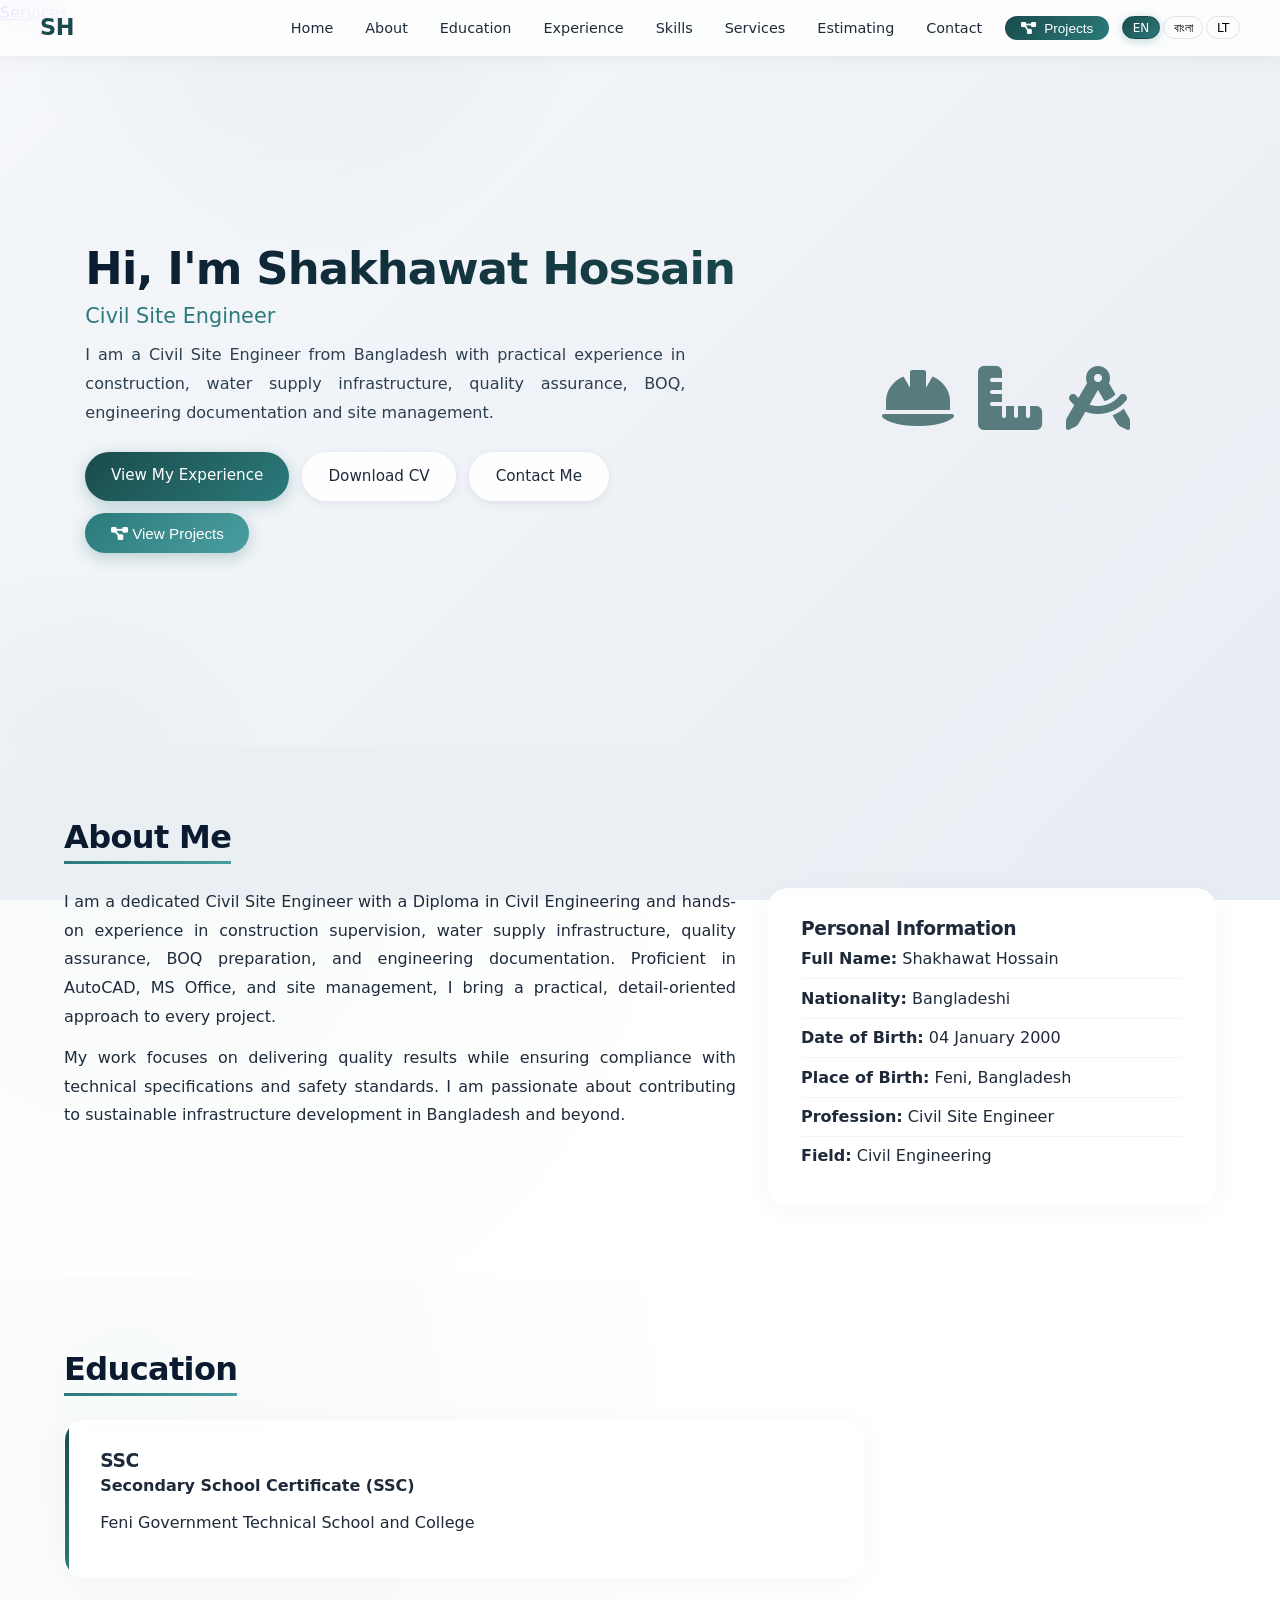
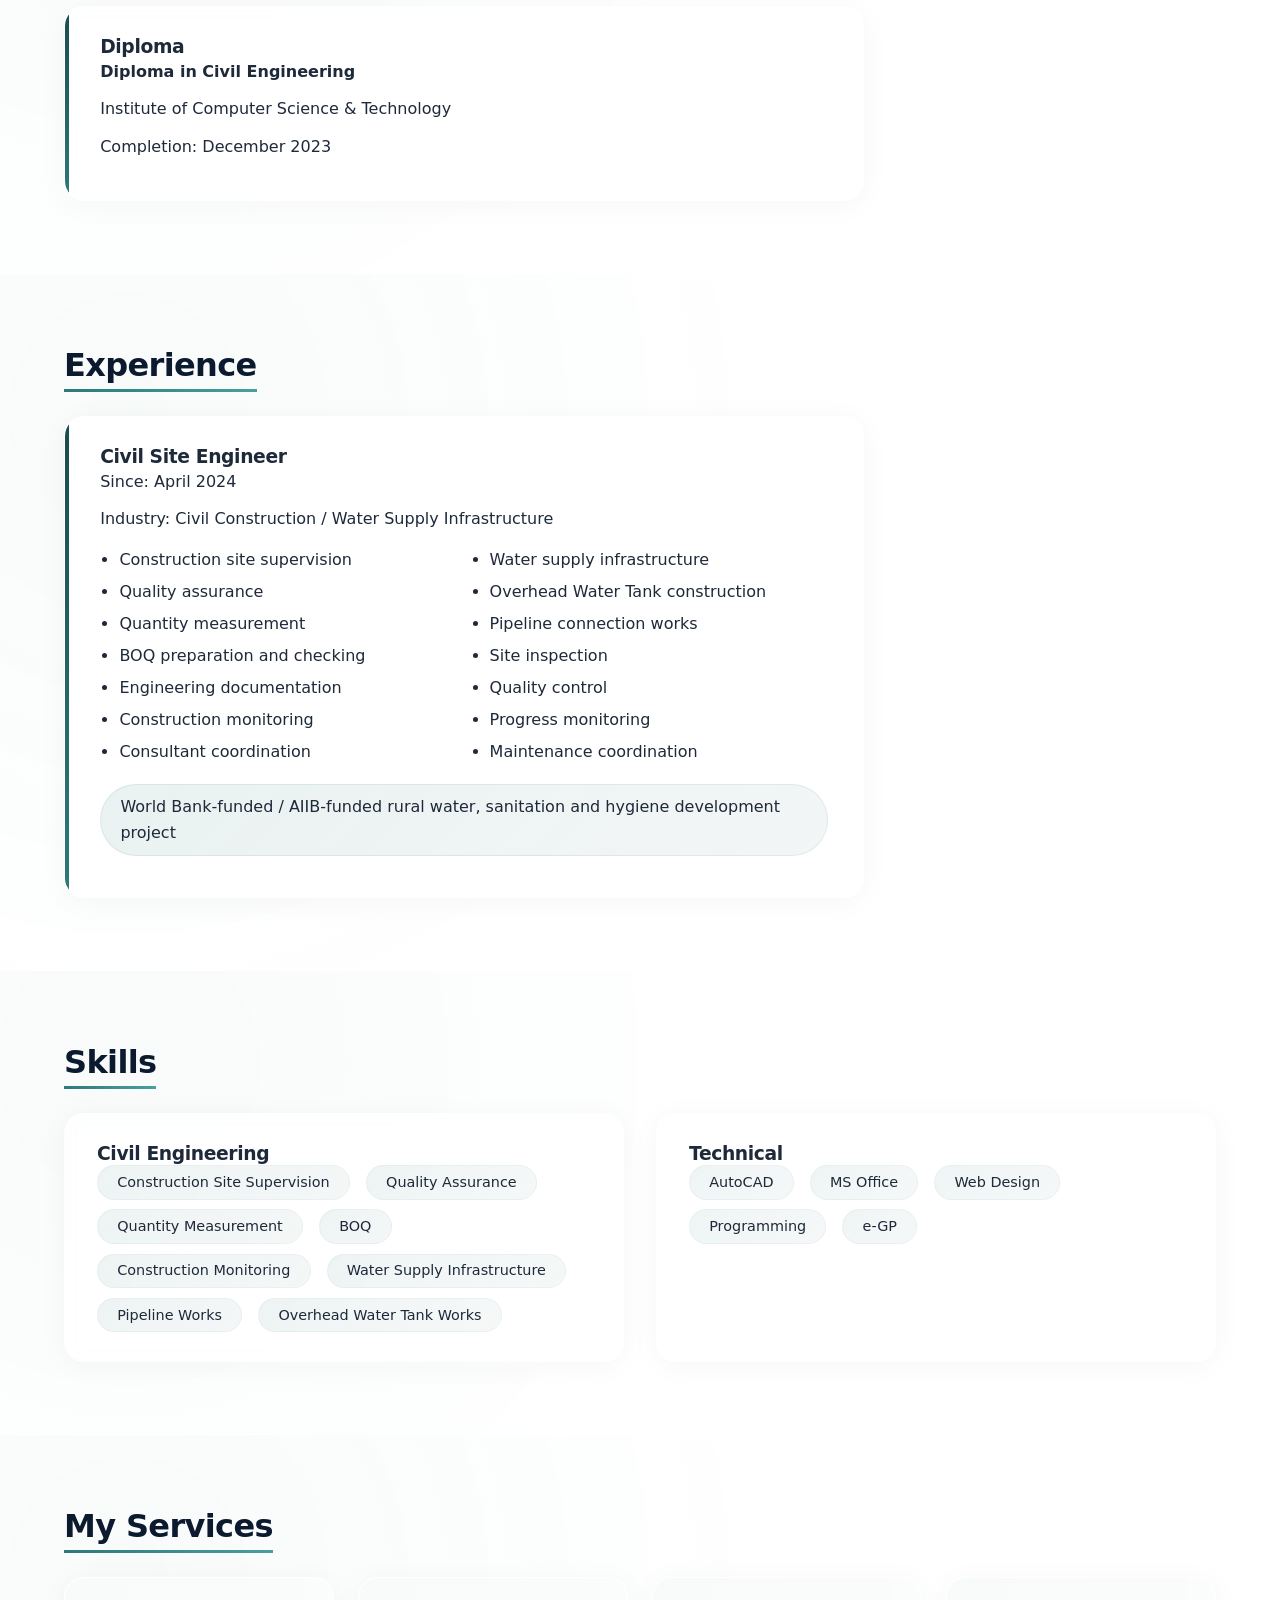
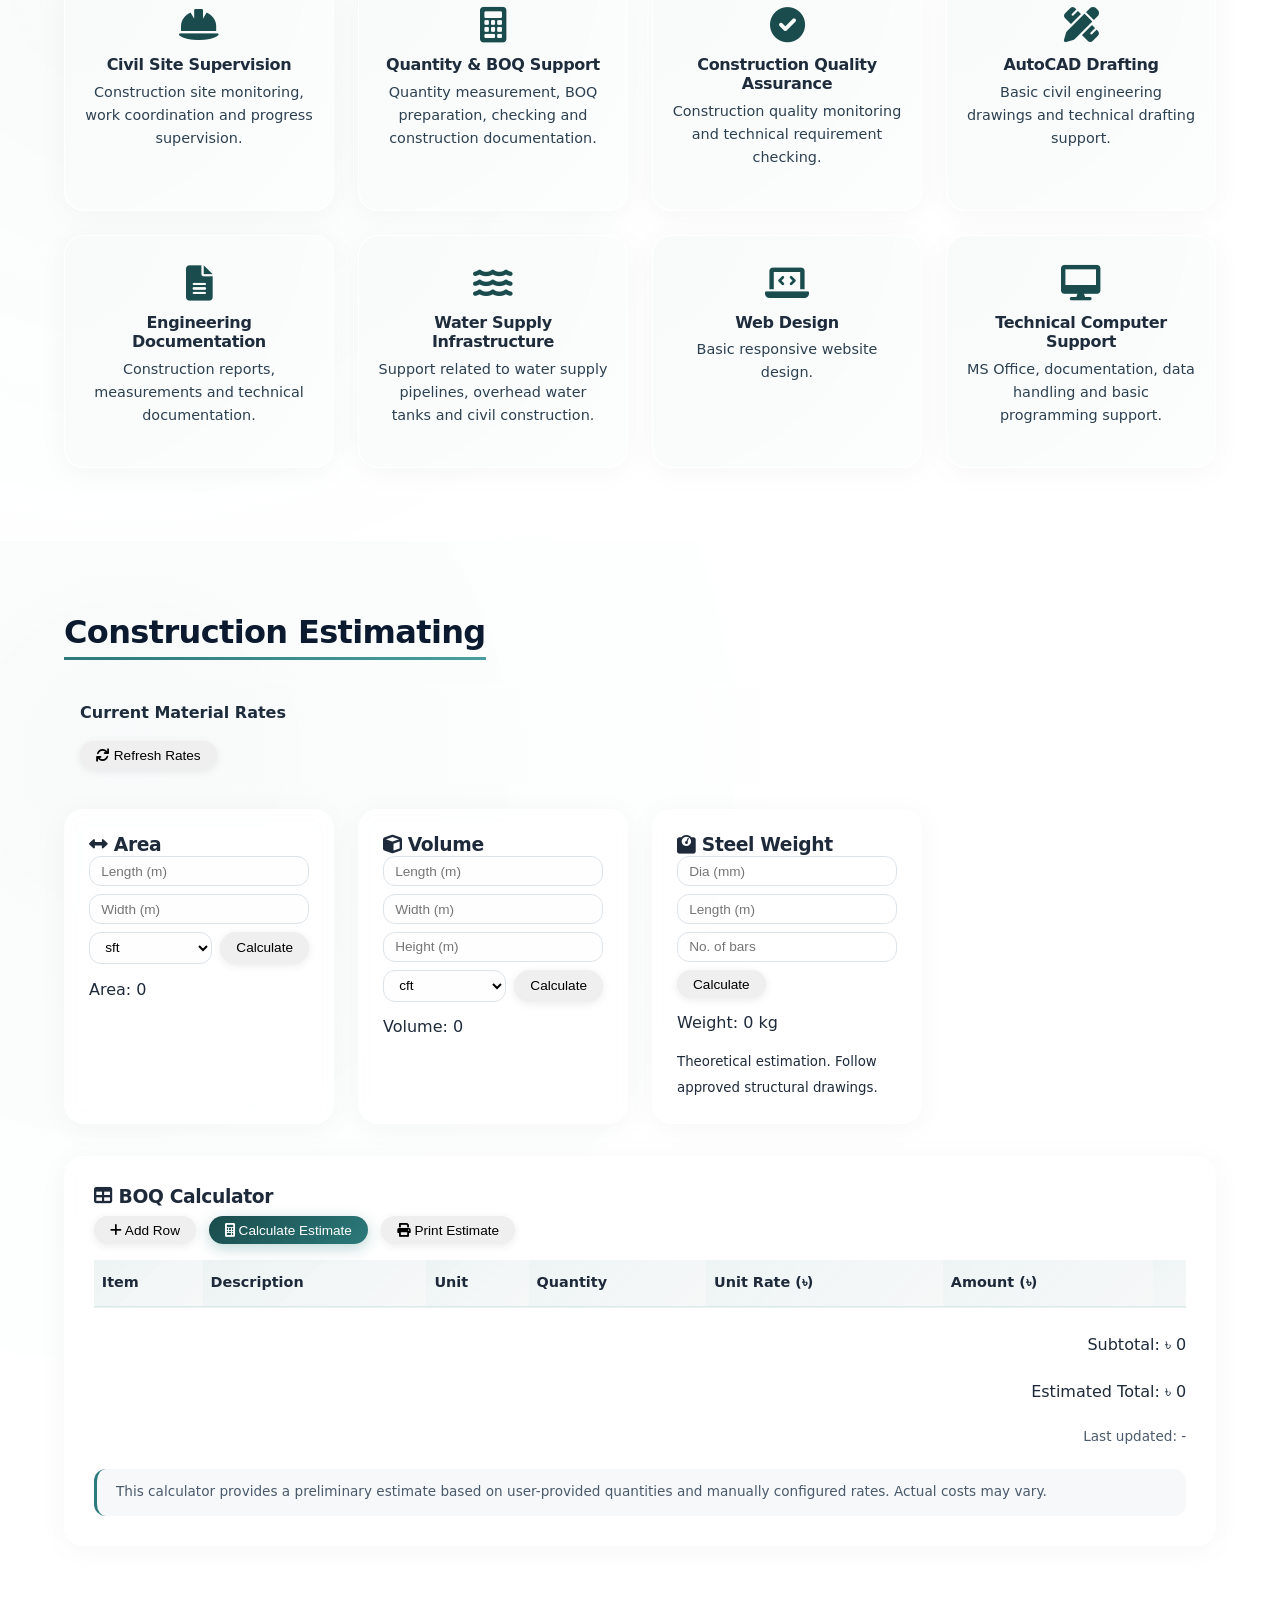
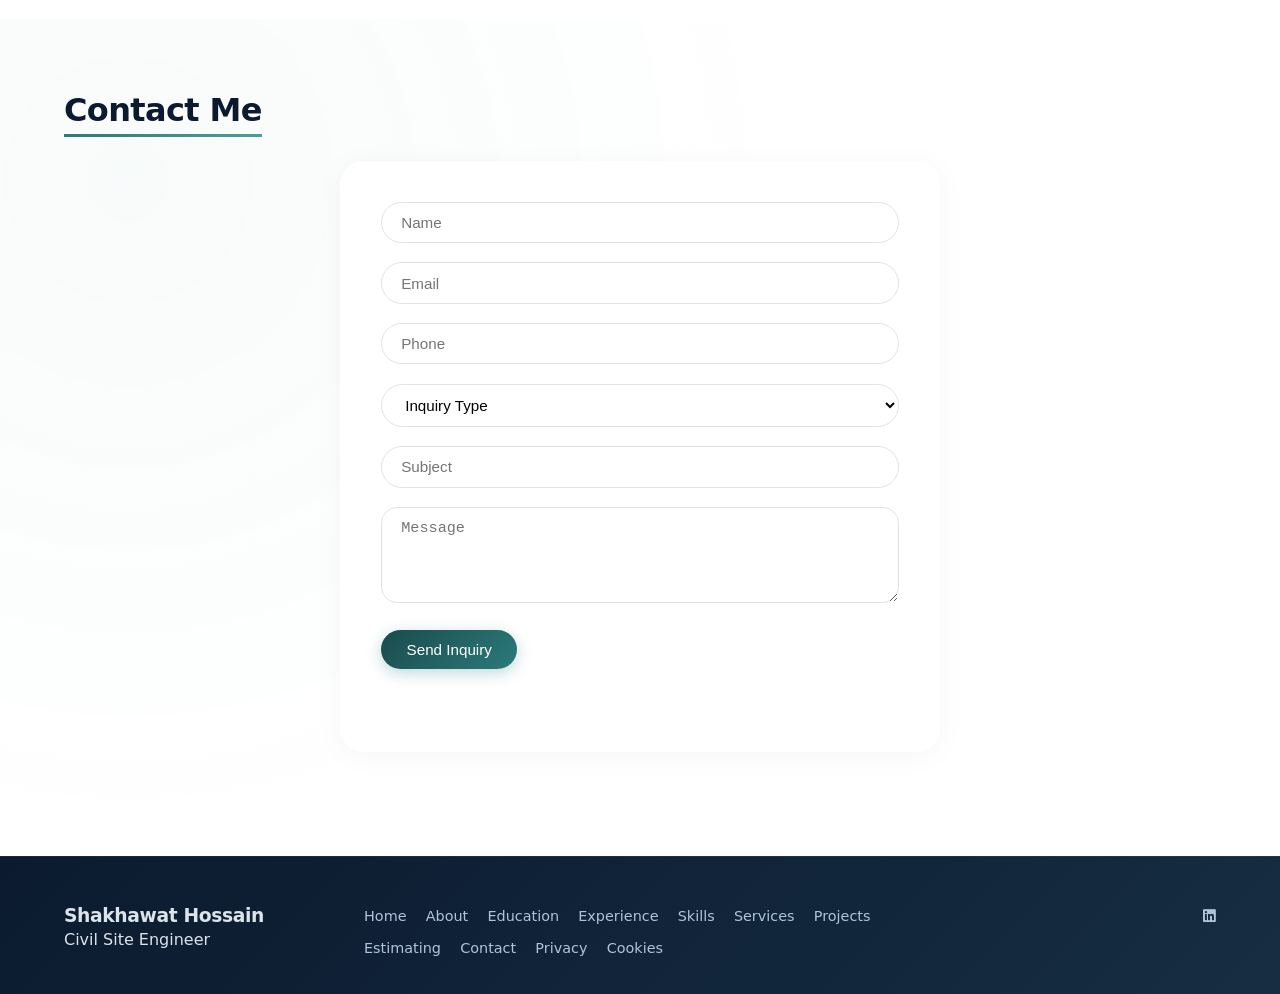
<file: index.html>
<!DOCTYPE html>
<html lang="en">
<head>
  <meta charset="UTF-8">
  <meta name="viewport" content="width=device-width, initial-scale=1.0, maximum-scale=5">
  <title>Shakhawat Hossain | Civil Site Engineer</title>
  <meta name="description" content="Professional portfolio of Shakhawat Hossain, a Civil Site Engineer from Bangladesh with experience in construction, water supply infrastructure, BOQ, quality assurance and site supervision.">
  <link rel="canonical" href="https://shakhawat-portfolio.example.com/">
  <!-- Font Awesome Free -->
  <link rel="stylesheet" href="https://cdnjs.cloudflare.com/ajax/libs/font-awesome/6.0.0-beta3/css/all.min.css">
  <link rel="stylesheet" href="style.css">
  <a href="service.html">Services</a>
  <!-- Open Graph -->
  <meta property="og:title" content="Shakhawat Hossain | Civil Site Engineer">
  <meta property="og:description" content="Professional portfolio of Shakhawat Hossain, Civil Site Engineer from Bangladesh.">
  <meta property="og:type" content="website">
  <meta property="og:url" content="https://shakhawat-portfolio.example.com/">
  <link rel="icon" type="image/svg+xml" href="data:image/svg+xml,<svg xmlns='http://www.w3.org/2000/svg' viewBox='0 0 100 100'><text y='.9em' font-size='90'>🏗️</text></svg>">
  <meta name="robots" content="index, follow">
  <style>
    /* ===== PROJECTS PAGE SPECIFIC STYLES ===== */
    #projectsPage {
      display: none;
      animation: fadeIn 0.4s ease;
    }
    #projectsPage.active {
      display: block;
    }
    #mainPage.hidden {
      display: none;
    }
    @keyframes fadeIn {
      from { opacity: 0; transform: translateY(20px); }
      to { opacity: 1; transform: translateY(0); }
    }

    .projects-hero {
      padding-top: 7rem;
      padding-bottom: 2rem;
      text-align: center;
      background: linear-gradient(135deg, rgba(26, 75, 76, 0.05), rgba(44, 122, 123, 0.05));
    }
    .projects-hero h1 {
      font-size: 2.8rem;
      background: linear-gradient(135deg, #0b1a2f, #1a4b4c);
      -webkit-background-clip: text;
      -webkit-text-fill-color: transparent;
      background-clip: text;
    }
    .projects-hero p {
      max-width: 600px;
      margin: 0.5rem auto 0;
      color: #4a5a6a;
    }
    .projects-filter {
      display: flex;
      flex-wrap: wrap;
      gap: 0.6rem;
      justify-content: center;
      margin: 1.5rem 0 2rem;
    }
    .filter-btn {
      padding: 0.4rem 1.2rem;
      border-radius: 30px;
      border: 1px solid #dce3e9;
      background: rgba(255,255,255,0.8);
      cursor: pointer;
      transition: all 0.3s;
      font-size: 0.85rem;
      font-weight: 500;
    }
    .filter-btn:hover, .filter-btn.active {
      background: #1a4b4c;
      color: white;
      border-color: #1a4b4c;
    }
    .projects-grid {
      display: grid;
      grid-template-columns: repeat(auto-fill, minmax(300px, 1fr));
      gap: 2rem;
      padding: 1rem 0 3rem;
    }
    .project-card {
      background: rgba(255, 255, 255, 0.95);
      backdrop-filter: blur(10px);
      border-radius: 20px;
      overflow: hidden;
      box-shadow: 0 4px 30px rgba(0,0,0,0.04);
      border: 1px solid rgba(255,255,255,0.5);
      transition: all 0.4s cubic-bezier(0.4, 0, 0.2, 1);
      display: flex;
      flex-direction: column;
      height: 100%;
    }
    .project-card:hover {
      transform: translateY(-10px);
      box-shadow: 0 20px 60px rgba(0,0,0,0.12);
      border-color: rgba(44, 122, 123, 0.2);
    }
    .project-image-wrapper {
      position: relative;
      overflow: hidden;
      padding-top: 60%;
      background: linear-gradient(135deg, #dce3e9, #e8edf3);
    }
    .project-image-wrapper img {
      position: absolute;
      top: 0;
      left: 0;
      width: 100%;
      height: 100%;
      object-fit: cover;
      transition: transform 0.6s cubic-bezier(0.4, 0, 0.2, 1);
    }
    .project-card:hover .project-image-wrapper img {
      transform: scale(1.06);
    }
    .project-badge {
      position: absolute;
      top: 12px;
      right: 12px;
      background: rgba(26, 75, 76, 0.9);
      backdrop-filter: blur(10px);
      color: white;
      padding: 0.25rem 0.8rem;
      border-radius: 30px;
      font-size: 0.7rem;
      font-weight: 500;
      letter-spacing: 0.3px;
      border: 1px solid rgba(255,255,255,0.2);
    }
    .project-card-body {
      padding: 1.2rem 1.5rem 1.5rem;
      flex: 1;
      display: flex;
      flex-direction: column;
    }
    .project-card-body h4 {
      font-size: 1.1rem;
      margin-bottom: 0.4rem;
      color: #0b1a2f;
      transition: color 0.3s;
      line-height: 1.3;
    }
    .project-card:hover .project-card-body h4 {
      color: #1a4b4c;
    }
    .project-description {
      font-size: 0.9rem;
      color: #4a5a6a;
      line-height: 1.6;
      margin-bottom: 0.8rem;
      flex: 1;
    }
    .project-meta {
      display: flex;
      flex-wrap: wrap;
      gap: 0.5rem;
      margin-top: auto;
      padding-top: 0.8rem;
      border-top: 1px solid rgba(0,0,0,0.05);
    }
    .project-meta-item {
      display: flex;
      align-items: center;
      gap: 0.3rem;
      font-size: 0.8rem;
      color: #4a5a6a;
      background: rgba(44, 122, 123, 0.06);
      padding: 0.2rem 0.7rem;
      border-radius: 30px;
    }
    .project-meta-item i {
      font-size: 0.75rem;
      color: #2c7a7b;
    }
    .project-tags {
      display: flex;
      flex-wrap: wrap;
      gap: 0.4rem;
      margin-top: 0.6rem;
    }
    .project-tag {
      font-size: 0.7rem;
      background: rgba(44, 122, 123, 0.08);
      padding: 0.15rem 0.6rem;
      border-radius: 30px;
      color: #1a4b4c;
      transition: all 0.3s;
    }
    .project-card:hover .project-tag {
      background: rgba(44, 122, 123, 0.15);
    }
    .project-stats {
      display: grid;
      grid-template-columns: repeat(auto-fit, minmax(150px, 1fr));
      gap: 1rem;
      margin: 1rem 0 2rem;
      text-align: center;
    }
    .stat-item {
      background: rgba(255,255,255,0.8);
      padding: 1rem;
      border-radius: 16px;
      border: 1px solid rgba(255,255,255,0.5);
    }
    .stat-item .number {
      font-size: 2rem;
      font-weight: 700;
      color: #1a4b4c;
    }
    .stat-item .label {
      font-size: 0.85rem;
      color: #4a5a6a;
    }

    /* Page toggle button in nav */
    .page-toggle-btn {
      background: linear-gradient(135deg, #1a4b4c, #2c7a7b);
      color: white !important;
      padding: 0.3rem 1rem !important;
      border-radius: 30px !important;
      border: none;
      cursor: pointer;
      font-weight: 500;
      font-size: 0.85rem;
      transition: all 0.3s;
    }
    .page-toggle-btn:hover {
      transform: translateY(-2px);
      box-shadow: 0 4px 15px rgba(44, 122, 123, 0.3);
    }
    .page-toggle-btn i {
      margin-right: 0.3rem;
    }

    @media (max-width: 768px) {
      .projects-hero h1 { font-size: 2rem; }
      .projects-grid { grid-template-columns: 1fr; }
      .project-stats { grid-template-columns: 1fr 1fr; }
    }
    @media (max-width: 480px) {
      .project-stats { grid-template-columns: 1fr; }
    }
  </style>
</head>
<body>
  <!-- NAVBAR -->
  <header class="navbar" id="navbar" role="navigation" aria-label="Main navigation">
    <div class="container nav-container">
      <div class="nav-logo">
        <a href="#" id="homeLink" aria-label="Home">SH</a>
      </div>
      <button class="hamburger" id="hamburger" aria-label="Toggle navigation menu" aria-expanded="false">
        <i class="fas fa-bars"></i>
      </button>
      <ul class="nav-menu" id="navMenu" role="menubar">
        <!-- Main page nav links -->
        <li role="none" class="main-nav-links"><a href="#home" role="menuitem" data-i18n="nav.home">Home</a></li>
        <li role="none" class="main-nav-links"><a href="#about" role="menuitem" data-i18n="nav.about">About</a></li>
        <li role="none" class="main-nav-links"><a href="#education" role="menuitem" data-i18n="nav.education">Education</a></li>
        <li role="none" class="main-nav-links"><a href="#experience" role="menuitem" data-i18n="nav.experience">Experience</a></li>
        <li role="none" class="main-nav-links"><a href="#skills" role="menuitem" data-i18n="nav.skills">Skills</a></li>
        <li role="none" class="main-nav-links"><a href="#services" role="menuitem" data-i18n="nav.services">Services</a></li>
        <li role="none" class="main-nav-links"><a href="#estimating" role="menuitem" data-i18n="nav.estimating">Estimating</a></li>
        <li role="none" class="main-nav-links"><a href="#contact" role="menuitem" data-i18n="nav.contact">Contact</a></li>
        
        <!-- Page toggle button -->
        <li role="none"><button class="page-toggle-btn" id="pageToggleBtn"><i class="fas fa-project-diagram"></i> <span id="pageToggleText">Projects</span></button></li>
        
        <li class="lang-switch" role="none">
          <button class="lang-btn active" data-lang="en" aria-label="English">EN</button>
          <button class="lang-btn" data-lang="bn" aria-label="বাংলা">বাংলা</button>
          <button class="lang-btn" data-lang="lt" aria-label="Lietuvių">LT</button>
        </li>
      </ul>
    </div>
  </header>

  <!-- ============================================ -->
  <!-- MAIN PAGE -->
  <!-- ============================================ -->
  <div id="mainPage">
    <main>
      <!-- HERO -->
      <section id="home" class="hero section">
        <div class="container hero-grid">
          <div class="hero-content">
            <h1 data-i18n="hero.title">Hi, I'm Shakhawat Hossain</h1>
            <p class="hero-sub" data-i18n="hero.sub">Civil Site Engineer</p>
            <p class="hero-desc" data-i18n="hero.desc">I am a Civil Site Engineer from Bangladesh with practical experience in construction, water supply infrastructure, quality assurance, BOQ, engineering documentation and site management.</p>
            <div class="hero-buttons">
              <a href="#experience" class="btn primary" data-i18n="hero.btnExp">View My Experience</a>
              <a href="assets/documents/cv.pdf" class="btn secondary" download data-i18n="hero.btnCv">Download CV</a>
              <a href="#contact" class="btn secondary" data-i18n="hero.btnContact">Contact Me</a>
              <button class="btn primary" style="background:linear-gradient(135deg,#2c7a7b,#4a9e9f);" id="heroProjectsBtn"><i class="fas fa-project-diagram"></i> View Projects</button>
            </div>
          </div>
          <div class="hero-visual">
            <div class="engineering-icon">
              <i class="fas fa-hard-hat" aria-hidden="true"></i>
              <i class="fas fa-ruler-combined" aria-hidden="true"></i>
              <i class="fas fa-drafting-compass" aria-hidden="true"></i>
            </div>
          </div>
        </div>
      </section>

      <!-- ABOUT -->
      <section id="about" class="section">
        <div class="container">
          <h2 data-i18n="about.title">About Me</h2>
          <div class="about-grid">
            <div class="about-text">
              <p data-i18n="about.p1">I am a dedicated Civil Site Engineer with a Diploma in Civil Engineering and hands-on experience in construction supervision, water supply infrastructure, quality assurance, BOQ preparation, and engineering documentation. Proficient in AutoCAD, MS Office, and site management, I bring a practical, detail-oriented approach to every project.</p>
              <p data-i18n="about.p2">My work focuses on delivering quality results while ensuring compliance with technical specifications and safety standards. I am passionate about contributing to sustainable infrastructure development in Bangladesh and beyond.</p>
            </div>
            <div class="about-card info-card">
              <h3 data-i18n="about.personal">Personal Information</h3>
              <ul>
                <li><strong data-i18n="about.fullName">Full Name:</strong> <span data-i18n="about.fullNameVal">Shakhawat Hossain</span></li>
                <li><strong data-i18n="about.nationality">Nationality:</strong> <span data-i18n="about.nationalityVal">Bangladeshi</span></li>
                <li><strong data-i18n="about.dob">Date of Birth:</strong> <span data-i18n="about.dobVal">04 January 2000</span></li>
                <li><strong data-i18n="about.pob">Place of Birth:</strong> <span data-i18n="about.pobVal">Feni, Bangladesh</span></li>
                <li><strong data-i18n="about.profession">Profession:</strong> <span data-i18n="about.professionVal">Civil Site Engineer</span></li>
                <li><strong data-i18n="about.field">Field:</strong> <span data-i18n="about.fieldVal">Civil Engineering</span></li>
              </ul>
            </div>
          </div>
        </div>
      </section>

      <!-- EDUCATION -->
      <section id="education" class="section bg-light">
        <div class="container">
          <h2 data-i18n="education.title">Education</h2>
          <div class="edu-timeline">
            <div class="edu-item">
              <h3 data-i18n="education.ssc">SSC</h3>
              <p><strong data-i18n="education.sscQual">Secondary School Certificate (SSC)</strong></p>
              <p data-i18n="education.sscInst">Feni Government Technical School and College</p>
            </div>
            <div class="edu-item">
              <h3 data-i18n="education.diploma">Diploma</h3>
              <p><strong data-i18n="education.diplomaQual">Diploma in Civil Engineering</strong></p>
              <p data-i18n="education.diplomaInst">Institute of Computer Science & Technology</p>
              <p data-i18n="education.diplomaComp">Completion: December 2023</p>
            </div>
          </div>
        </div>
      </section>

      <!-- EXPERIENCE -->
      <section id="experience" class="section">
        <div class="container">
          <h2 data-i18n="experience.title">Experience</h2>
          <div class="exp-timeline">
            <div class="exp-item">
              <h3 data-i18n="experience.jobTitle">Civil Site Engineer</h3>
              <p><span data-i18n="experience.since">Since:</span> April 2024</p>
              <p><span data-i18n="experience.industry">Industry:</span> Civil Construction / Water Supply Infrastructure</p>
              <ul>
                <li data-i18n="experience.resp1">Construction site supervision</li>
                <li data-i18n="experience.resp2">Quality assurance</li>
                <li data-i18n="experience.resp3">Quantity measurement</li>
                <li data-i18n="experience.resp4">BOQ preparation and checking</li>
                <li data-i18n="experience.resp5">Engineering documentation</li>
                <li data-i18n="experience.resp6">Construction monitoring</li>
                <li data-i18n="experience.resp7">Consultant coordination</li>
                <li data-i18n="experience.resp8">Water supply infrastructure</li>
                <li data-i18n="experience.resp9">Overhead Water Tank construction</li>
                <li data-i18n="experience.resp10">Pipeline connection works</li>
                <li data-i18n="experience.resp11">Site inspection</li>
                <li data-i18n="experience.resp12">Quality control</li>
                <li data-i18n="experience.resp13">Progress monitoring</li>
                <li data-i18n="experience.resp14">Maintenance coordination</li>
              </ul>
              <p class="exp-project" data-i18n="experience.project">World Bank-funded / AIIB-funded rural water, sanitation and hygiene development project</p>
            </div>
          </div>
        </div>
      </section>

      <!-- SKILLS -->
      <section id="skills" class="section bg-light">
        <div class="container">
          <h2 data-i18n="skills.title">Skills</h2>
          <div class="skills-grid">
            <div class="skill-group">
              <h3 data-i18n="skills.civil">Civil Engineering</h3>
              <ul>
                <li data-i18n="skills.c1">Construction Site Supervision</li>
                <li data-i18n="skills.c2">Quality Assurance</li>
                <li data-i18n="skills.c3">Quantity Measurement</li>
                <li data-i18n="skills.c4">BOQ</li>
                <li data-i18n="skills.c5">Construction Monitoring</li>
                <li data-i18n="skills.c6">Water Supply Infrastructure</li>
                <li data-i18n="skills.c7">Pipeline Works</li>
                <li data-i18n="skills.c8">Overhead Water Tank Works</li>
              </ul>
            </div>
            <div class="skill-group">
              <h3 data-i18n="skills.tech">Technical</h3>
              <ul>
                <li data-i18n="skills.t1">AutoCAD</li>
                <li data-i18n="skills.t2">MS Office</li>
                <li data-i18n="skills.t3">Web Design</li>
                <li data-i18n="skills.t4">Programming</li>
                <li data-i18n="skills.t5">e-GP</li>
              </ul>
            </div>
          </div>
        </div>
      </section>

      <!-- SERVICES -->
      <section id="services" class="section">
        <div class="container">
          <h2 data-i18n="services.title">My Services</h2>
          <div class="services-grid">
            <div class="service-card"><i class="fas fa-hard-hat"></i><h3 data-i18n="services.s1">Civil Site Supervision</h3><p data-i18n="services.s1d">Construction site monitoring, work coordination and progress supervision.</p></div>
            <div class="service-card"><i class="fas fa-calculator"></i><h3 data-i18n="services.s2">Quantity & BOQ Support</h3><p data-i18n="services.s2d">Quantity measurement, BOQ preparation, checking and construction documentation.</p></div>
            <div class="service-card"><i class="fas fa-check-circle"></i><h3 data-i18n="services.s3">Construction Quality Assurance</h3><p data-i18n="services.s3d">Construction quality monitoring and technical requirement checking.</p></div>
            <div class="service-card"><i class="fas fa-pencil-ruler"></i><h3 data-i18n="services.s4">AutoCAD Drafting</h3><p data-i18n="services.s4d">Basic civil engineering drawings and technical drafting support.</p></div>
            <div class="service-card"><i class="fas fa-file-alt"></i><h3 data-i18n="services.s5">Engineering Documentation</h3><p data-i18n="services.s5d">Construction reports, measurements and technical documentation.</p></div>
            <div class="service-card"><i class="fas fa-water"></i><h3 data-i18n="services.s6">Water Supply Infrastructure</h3><p data-i18n="services.s6d">Support related to water supply pipelines, overhead water tanks and civil construction.</p></div>
            <div class="service-card"><i class="fas fa-laptop-code"></i><h3 data-i18n="services.s7">Web Design</h3><p data-i18n="services.s7d">Basic responsive website design.</p></div>
            <div class="service-card"><i class="fas fa-desktop"></i><h3 data-i18n="services.s8">Technical Computer Support</h3><p data-i18n="services.s8d">MS Office, documentation, data handling and basic programming support.</p></div>
          </div>
        </div>
      </section>

      <!-- ESTIMATING -->
      <section id="estimating" class="section bg-light">
        <div class="container">
          <h2 data-i18n="estimating.title">Construction Estimating</h2>
          
          <div class="rates-display" style="background:rgba(255,255,255,0.8);padding:1rem;border-radius:12px;margin-bottom:1.5rem;">
            <h4>Current Material Rates <span style="font-weight:normal;font-size:0.9rem;" id="ratesLastUpdated"></span></h4>
            <div id="ratesDisplay" style="display:grid;grid-template-columns:repeat(auto-fill,minmax(120px,1fr));gap:0.5rem;margin-top:0.5rem;"></div>
            <button id="refreshRates" class="btn small" style="margin-top:0.5rem;"><i class="fas fa-sync"></i> Refresh Rates</button>
          </div>

          <div class="estimating-grid">
            <div class="est-card">
              <h3><i class="fas fa-arrows-alt-h"></i> <span data-i18n="estimating.area">Area</span></h3>
              <div class="est-inputs">
                <input type="number" id="areaLen" placeholder="Length (m)" step="any">
                <input type="number" id="areaWid" placeholder="Width (m)" step="any">
                <select id="areaUnit"><option value="sft">sft</option><option value="m2">m²</option></select>
                <button id="calcArea" class="btn small"><span data-i18n="estimating.calc">Calculate</span></button>
              </div>
              <p id="areaResult">Area: 0</p>
            </div>
            <div class="est-card">
              <h3><i class="fas fa-cube"></i> <span data-i18n="estimating.volume">Volume</span></h3>
              <div class="est-inputs">
                <input type="number" id="volLen" placeholder="Length (m)" step="any">
                <input type="number" id="volWid" placeholder="Width (m)" step="any">
                <input type="number" id="volHei" placeholder="Height (m)" step="any">
                <select id="volUnit"><option value="cft">cft</option><option value="m3">m³</option></select>
                <button id="calcVol" class="btn small"><span data-i18n="estimating.calc">Calculate</span></button>
              </div>
              <p id="volResult">Volume: 0</p>
            </div>
            <div class="est-card">
              <h3><i class="fas fa-weight"></i> <span data-i18n="estimating.steel">Steel Weight</span></h3>
              <div class="est-inputs">
                <input type="number" id="steelDia" placeholder="Dia (mm)" step="any">
                <input type="number" id="steelLen" placeholder="Length (m)" step="any">
                <input type="number" id="steelBars" placeholder="No. of bars" step="1">
                <button id="calcSteel" class="btn small"><span data-i18n="estimating.calc">Calculate</span></button>
              </div>
              <p id="steelResult">Weight: 0 kg</p>
              <small data-i18n="estimating.steelNote">Theoretical estimation. Follow approved structural drawings.</small>
            </div>
          </div>

          <div class="boq-section">
            <h3><i class="fas fa-table"></i> <span data-i18n="estimating.boq">BOQ Calculator</span></h3>
            <div class="boq-controls">
              <button id="addBoqRow" class="btn small"><i class="fas fa-plus"></i> <span data-i18n="estimating.addRow">Add Row</span></button>
              <button id="calculateEstimate" class="btn primary small"><i class="fas fa-calculator"></i> Calculate Estimate</button>
              <button id="printEstimate" class="btn small"><i class="fas fa-print"></i> <span data-i18n="estimating.print">Print Estimate</span></button>
            </div>
            <div class="table-wrap">
              <table id="boqTable">
                <thead><tr><th data-i18n="estimating.item">Item</th><th data-i18n="estimating.desc">Description</th><th data-i18n="estimating.unit">Unit</th><th data-i18n="estimating.qty">Quantity</th><th data-i18n="estimating.rate">Unit Rate (৳)</th><th data-i18n="estimating.amount">Amount (৳)</th><th></th></tr></thead>
                <tbody id="boqBody"></tbody>
              </table>
            </div>
            <div class="boq-summary">
              <p><span data-i18n="estimating.subtotal">Subtotal:</span> ৳ <span id="boqSubtotal">0</span></p>
              <p><span data-i18n="estimating.total">Estimated Total:</span> ৳ <span id="boqTotal">0</span></p>
              <p style="font-size:0.85rem;color:#4a5a6a;">Last updated: <span id="estimateLastUpdated">-</span></p>
            </div>
            <div class="disclaimer" data-i18n="estimating.disclaimer">This calculator provides a preliminary estimate based on user-provided quantities and manually configured rates. Actual costs may vary.</div>
          </div>
        </div>
      </section>

      <!-- CONTACT -->
      <section id="contact" class="section">
        <div class="container">
          <h2 data-i18n="contact.title">Contact Me</h2>
          <form id="contactForm" class="contact-form" action="/contact" method="POST">
            <div class="form-group"><input type="text" id="cName" name="name" placeholder="Name" data-i18n-placeholder="contact.name" required></div>
            <div class="form-group"><input type="email" id="cEmail" name="email" placeholder="Email" data-i18n-placeholder="contact.email" required></div>
            <div class="form-group"><input type="tel" id="cPhone" name="phone" placeholder="Phone" data-i18n-placeholder="contact.phone"></div>
            <div class="form-group">
              <select id="cInquiry" name="inquiry">
                <option value="" data-i18n="contact.inquiryType">Inquiry Type</option>
                <option value="Civil Engineering" data-i18n="contact.inq1">Civil Engineering</option>
                <option value="Construction Estimation" data-i18n="contact.inq2">Construction Estimation</option>
                <option value="BOQ / Quantity" data-i18n="contact.inq3">BOQ / Quantity</option>
                <option value="AutoCAD" data-i18n="contact.inq4">AutoCAD</option>
                <option value="Water Supply Infrastructure" data-i18n="contact.inq5">Water Supply Infrastructure</option>
                <option value="Web Design" data-i18n="contact.inq6">Web Design</option>
                <option value="General Inquiry" data-i18n="contact.inq7">General Inquiry</option>
                <option value="Other" data-i18n="contact.inq8">Other</option>
              </select>
            </div>
            <div class="form-group"><input type="text" id="cSubject" name="subject" placeholder="Subject" data-i18n-placeholder="contact.subject" required></div>
            <div class="form-group"><textarea id="cMessage" name="message" placeholder="Message" data-i18n-placeholder="contact.message" rows="4" required></textarea></div>
            <button type="submit" class="btn primary" data-i18n="contact.send">Send Inquiry</button>
            <div id="formFeedback"></div>
          </form>
        </div>
      </section>
    </main>
  </div>
  <!-- ===== END MAIN PAGE ===== -->

  <!-- ============================================ -->
  <!-- PROJECTS PAGE -->
  <!-- ============================================ -->
  <div id="projectsPage">
    <main>
      <!-- Projects Hero -->
      <section class="projects-hero">
        <div class="container">
          <button class="btn secondary" id="backToHomeBtn" style="margin-bottom:1rem;"><i class="fas fa-arrow-left"></i> Back to Home</button>
          <h1>My Projects</h1>
          <p>Explore the civil engineering projects I've worked on, from water supply infrastructure to construction supervision.</p>
        </div>
      </section>

      <!-- Project Stats -->
      <section class="container">
        <div class="project-stats">
          <div class="stat-item">
            <div class="number">4+</div>
            <div class="label">Projects Completed</div>
          </div>
          <div class="stat-item">
            <div class="number">2+</div>
            <div class="label">Years Experience</div>
          </div>
          <div class="stat-item">
            <div class="number">100%</div>
            <div class="label">Quality Assurance</div>
          </div>
          <div class="stat-item">
            <div class="number">৳ 50M+</div>
            <div class="label">Project Value</div>
          </div>
        </div>
      </section>

      <!-- Projects Grid -->
      <section class="container">
        <div class="projects-filter">
          <button class="filter-btn active" data-filter="all">All Projects</button>
          <button class="filter-btn" data-filter="infrastructure">Infrastructure</button>
          <button class="filter-btn" data-filter="construction">Construction</button>
          <button class="filter-btn" data-filter="water">Water Supply</button>
          <button class="filter-btn" data-filter="supervision">Supervision</button>
        </div>

        <div class="projects-grid" id="projectsGrid">
          <!-- Projects rendered by JavaScript -->
        </div>
      </section>
    </main>
  </div>
  <!-- ===== END PROJECTS PAGE ===== -->

  <!-- FOOTER -->
  <footer class="footer">
    <div class="container footer-grid">
      <div><h3>Shakhawat Hossain</h3><p data-i18n="footer.tagline">Civil Site Engineer</p></div>
      <div class="footer-links">
        <a href="#home" data-i18n="nav.home">Home</a>
        <a href="#about" data-i18n="nav.about">About</a>
        <a href="#education" data-i18n="nav.education">Education</a>
        <a href="#experience" data-i18n="nav.experience">Experience</a>
        <a href="#skills" data-i18n="nav.skills">Skills</a>
        <a href="#services" data-i18n="nav.services">Services</a>
        <a href="#" id="footerProjectsLink" data-i18n="nav.projects">Projects</a>
        <a href="#estimating" data-i18n="nav.estimating">Estimating</a>
        <a href="#contact" data-i18n="nav.contact">Contact</a>
        <a href="#privacy" data-i18n="footer.privacy">Privacy</a>
        <a href="#cookies" data-i18n="footer.cookies">Cookies</a>
      </div>
      <div class="social">
        <a href="#" aria-label="LinkedIn"><i class="fab fa-linkedin"></i></a>
</file>
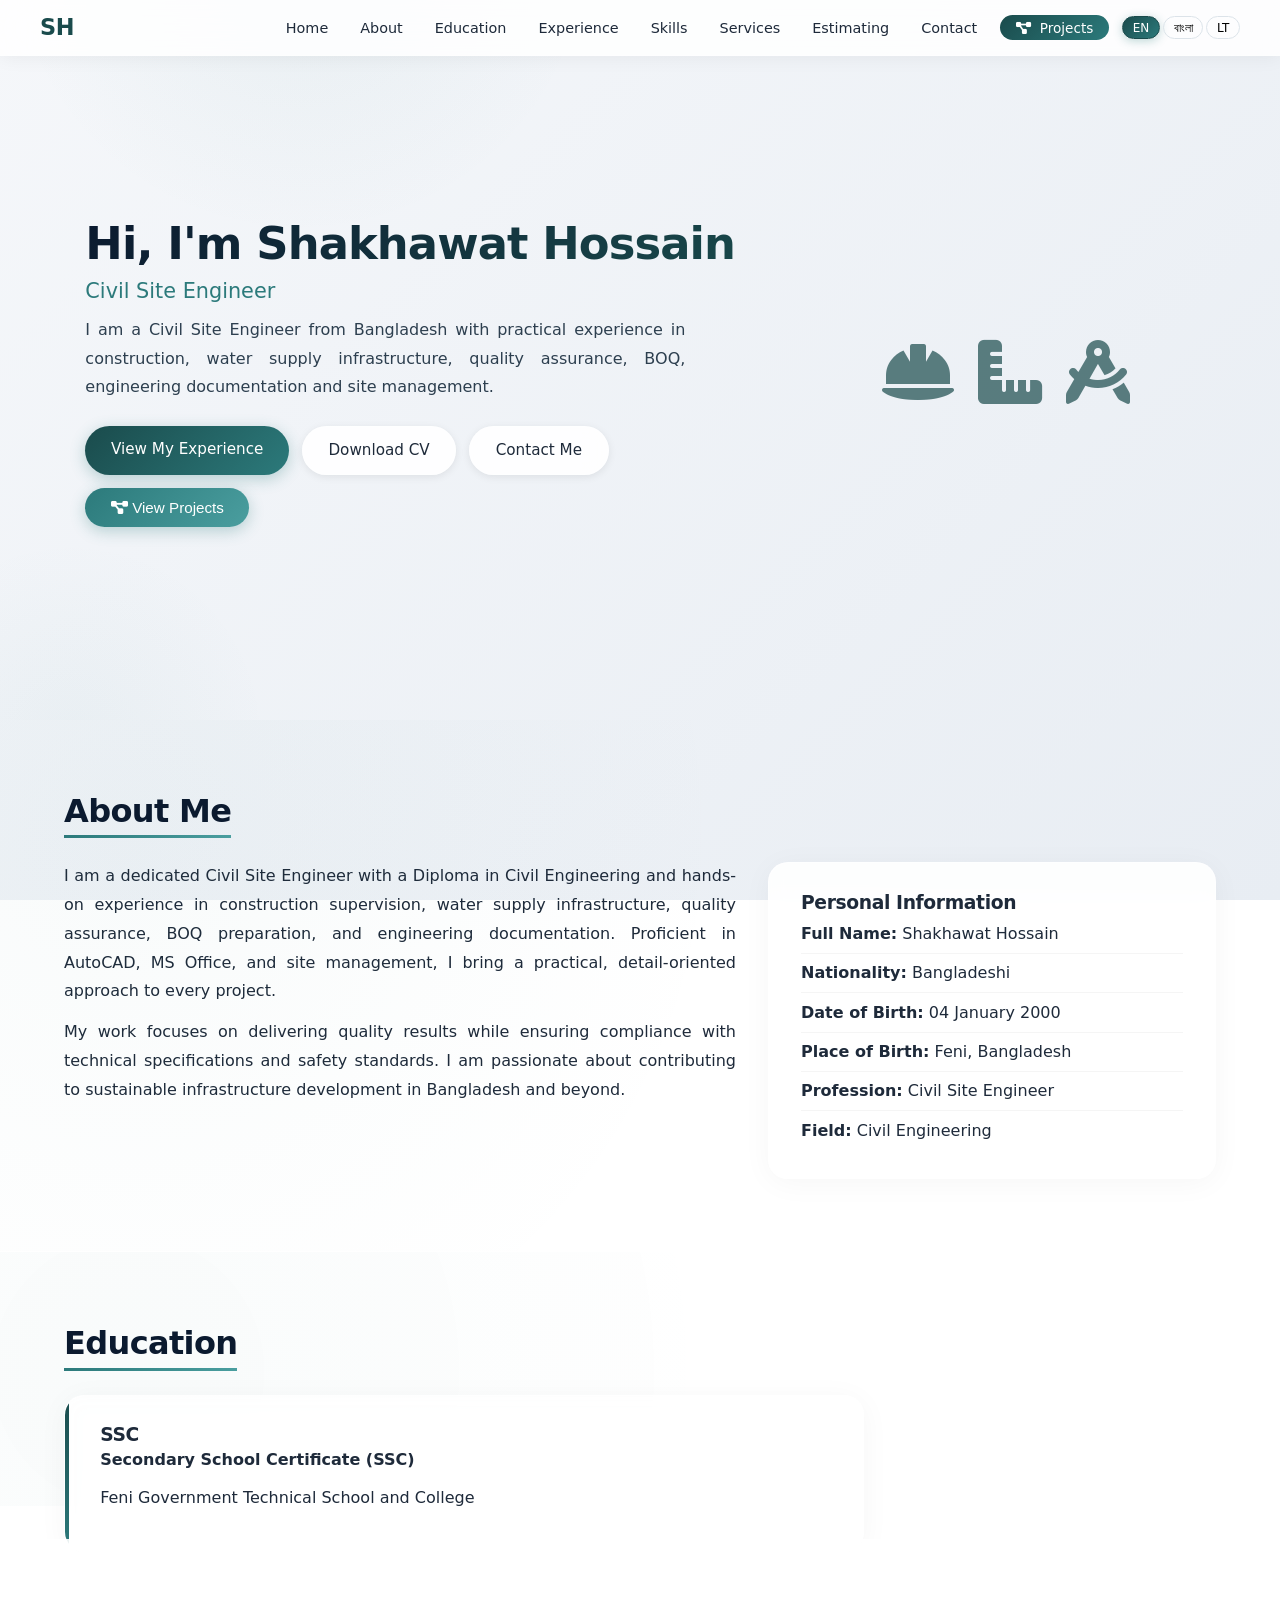
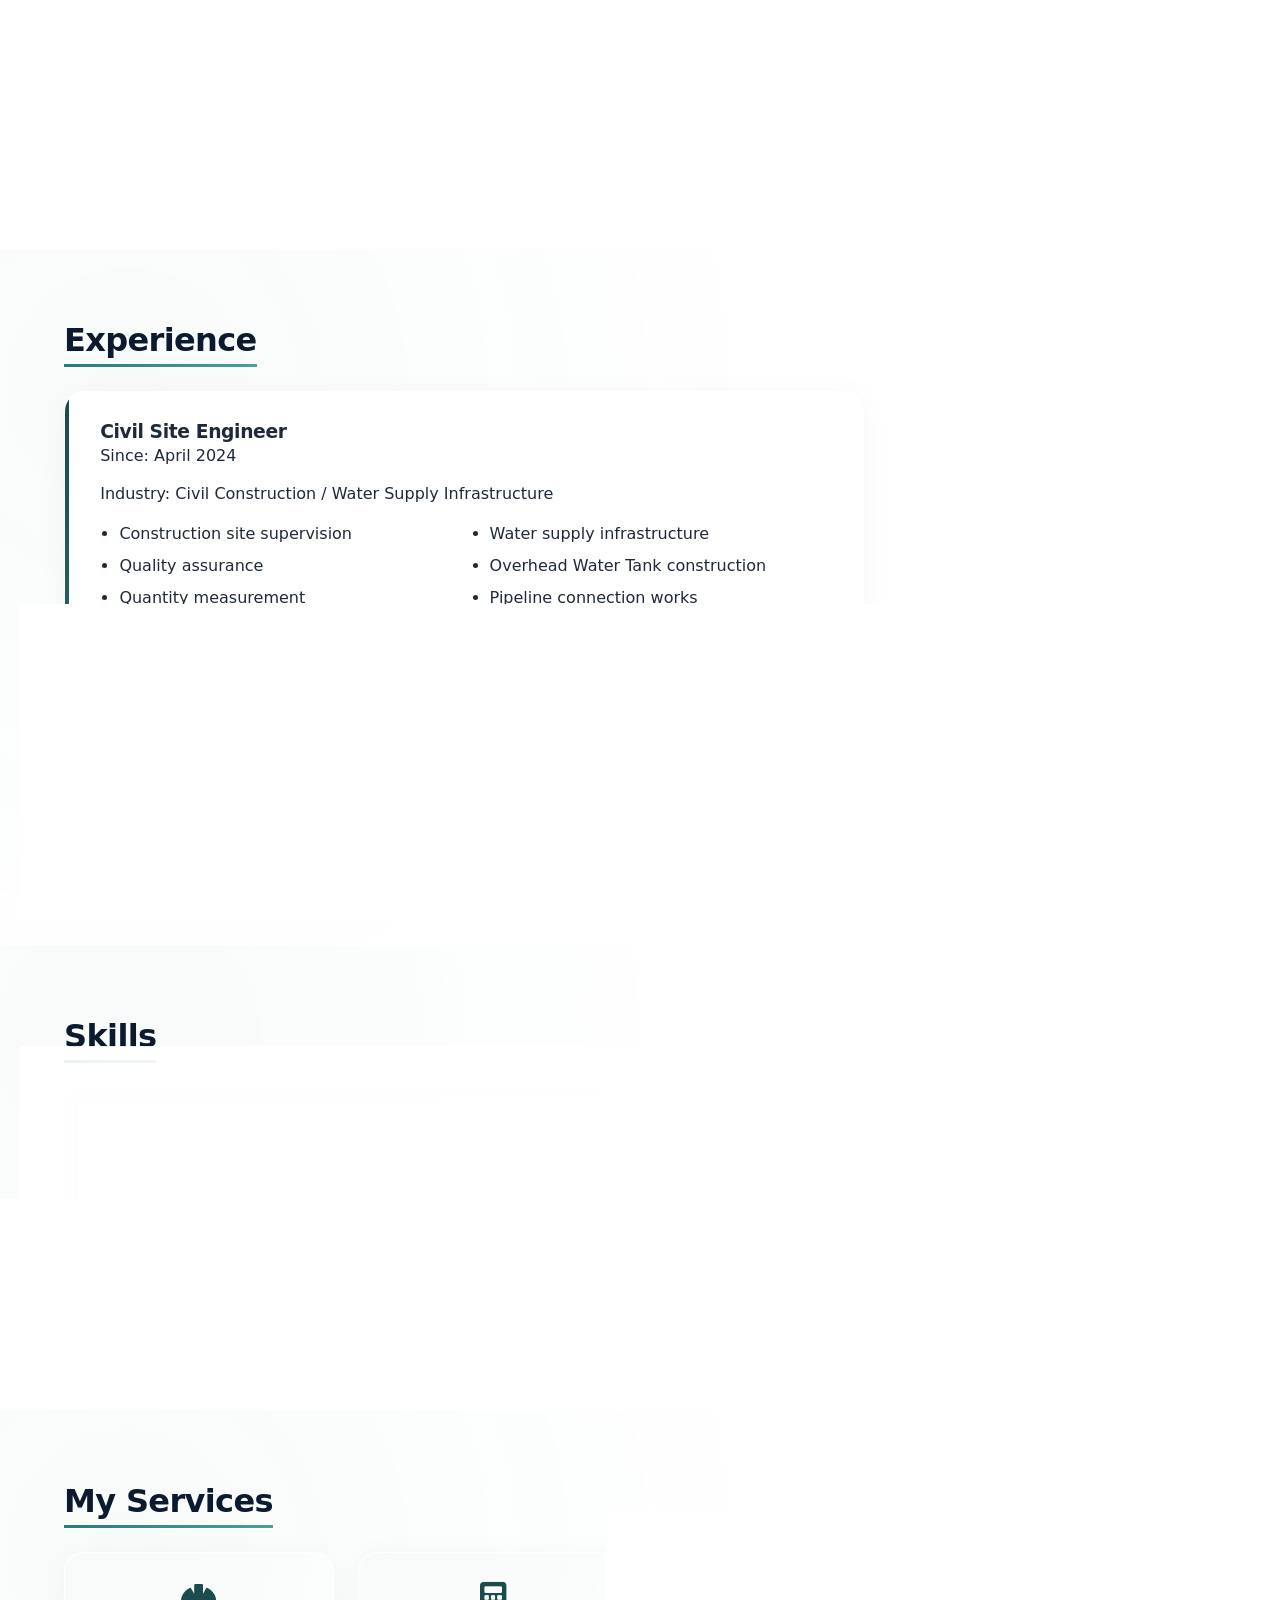
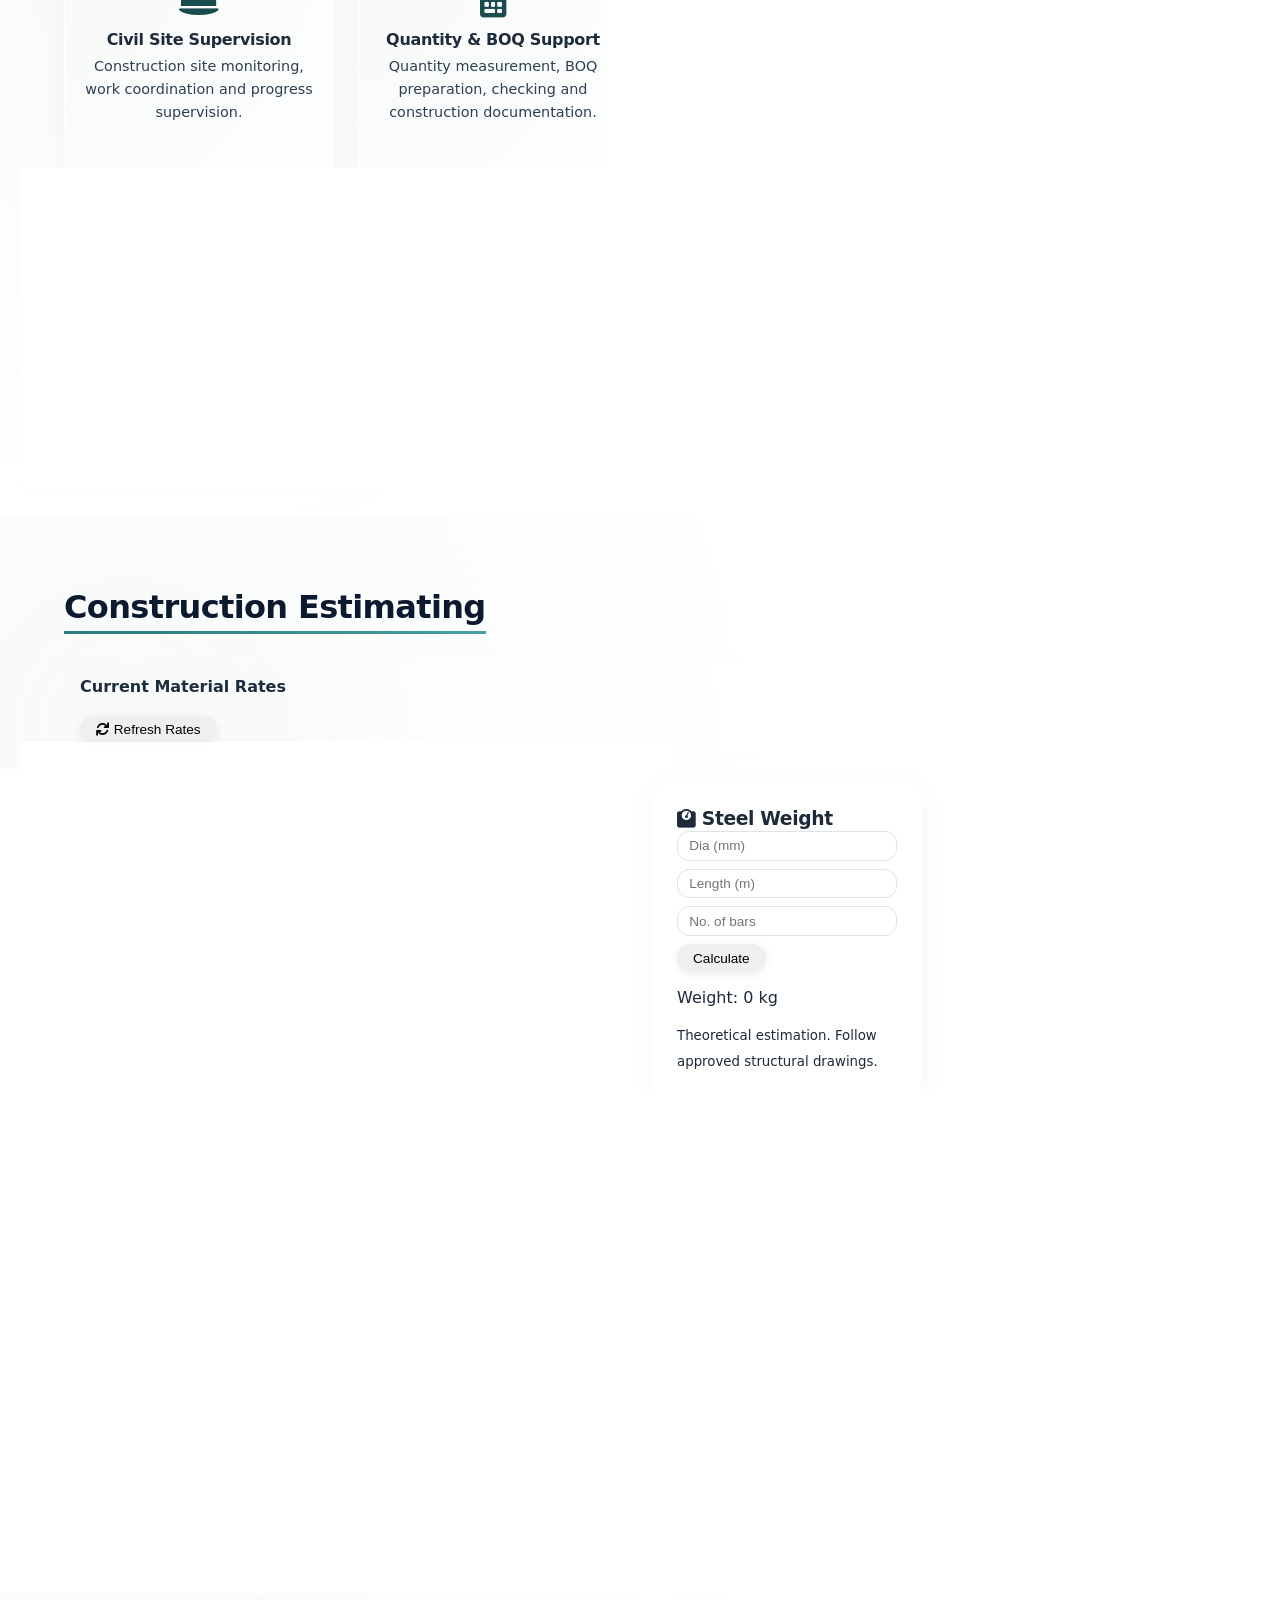
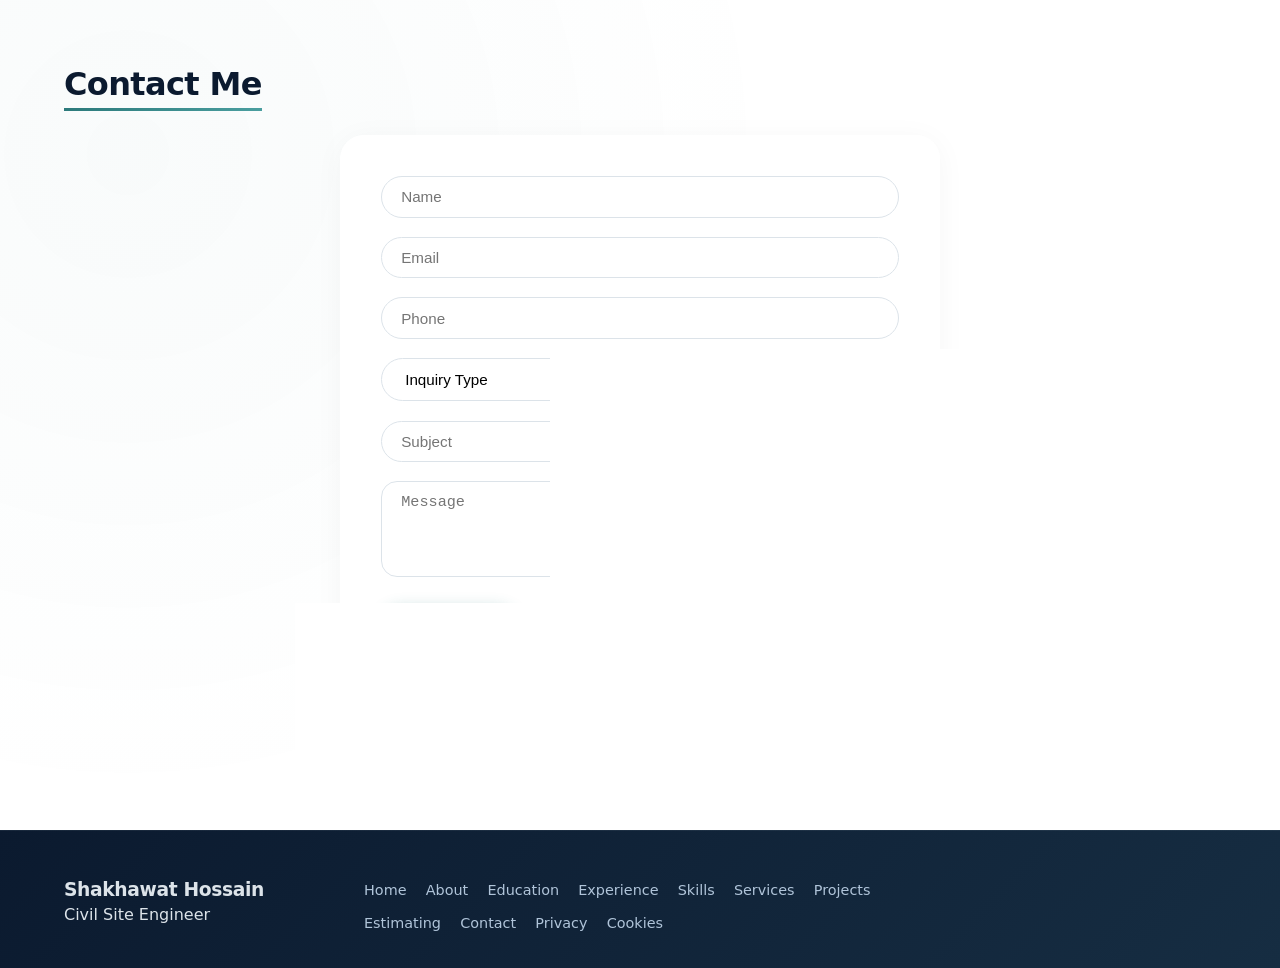
<file: index2.html>
<!DOCTYPE html>
<html lang="en">
<head>
  <meta charset="UTF-8">
  <meta name="viewport" content="width=device-width, initial-scale=1.0, maximum-scale=5">
  <title>Shakhawat Hossain | Civil Site Engineer</title>
  <meta name="description" content="Professional portfolio of Shakhawat Hossain, a Civil Site Engineer from Bangladesh with experience in construction, water supply infrastructure, BOQ, quality assurance and site supervision.">
  <link rel="canonical" href="https://shakhawat-portfolio.example.com/">
  <!-- Font Awesome Free -->
  <link rel="stylesheet" href="https://cdnjs.cloudflare.com/ajax/libs/font-awesome/6.0.0-beta3/css/all.min.css">
  <!-- Main CSS -->
  <link rel="stylesheet" href="style.css">
  <!-- Open Graph -->
  <meta property="og:title" content="Shakhawat Hossain | Civil Site Engineer">
  <meta property="og:description" content="Professional portfolio of Shakhawat Hossain, Civil Site Engineer from Bangladesh.">
  <meta property="og:type" content="website">
  <meta property="og:url" content="https://shakhawat-portfolio.example.com/">
  <link rel="icon" type="image/svg+xml" href="data:image/svg+xml,<svg xmlns='http://www.w3.org/2000/svg' viewBox='0 0 100 100'><text y='.9em' font-size='90'>🏗️</text></svg>">
  <meta name="robots" content="index, follow">
  <style>
    /* ===== PROJECTS PAGE SPECIFIC STYLES ===== */
    #projectsPage {
      display: none;
      animation: fadeIn 0.4s ease;
    }
    #projectsPage.active {
      display: block;
    }
    #mainPage.hidden {
      display: none;
    }
    @keyframes fadeIn {
      from { opacity: 0; transform: translateY(20px); }
      to { opacity: 1; transform: translateY(0); }
    }

    .projects-hero {
      padding-top: 7rem;
      padding-bottom: 2rem;
      text-align: center;
      background: linear-gradient(135deg, rgba(26, 75, 76, 0.05), rgba(44, 122, 123, 0.05));
    }
    .projects-hero h1 {
      font-size: 2.8rem;
      background: linear-gradient(135deg, #0b1a2f, #1a4b4c);
      -webkit-background-clip: text;
      -webkit-text-fill-color: transparent;
      background-clip: text;
    }
    .projects-hero p {
      max-width: 600px;
      margin: 0.5rem auto 0;
      color: #4a5a6a;
    }
    .projects-filter {
      display: flex;
      flex-wrap: wrap;
      gap: 0.6rem;
      justify-content: center;
      margin: 1.5rem 0 2rem;
    }
    .filter-btn {
      padding: 0.4rem 1.2rem;
      border-radius: 30px;
      border: 1px solid #dce3e9;
      background: rgba(255,255,255,0.8);
      cursor: pointer;
      transition: all 0.3s;
      font-size: 0.85rem;
      font-weight: 500;
    }
    .filter-btn:hover, .filter-btn.active {
      background: #1a4b4c;
      color: white;
      border-color: #1a4b4c;
    }
    .projects-grid {
      display: grid;
      grid-template-columns: repeat(auto-fill, minmax(300px, 1fr));
      gap: 2rem;
      padding: 1rem 0 3rem;
    }
    .project-card {
      background: rgba(255, 255, 255, 0.95);
      backdrop-filter: blur(10px);
      border-radius: 20px;
      overflow: hidden;
      box-shadow: 0 4px 30px rgba(0,0,0,0.04);
      border: 1px solid rgba(255,255,255,0.5);
      transition: all 0.4s cubic-bezier(0.4, 0, 0.2, 1);
      display: flex;
      flex-direction: column;
      height: 100%;
    }
    .project-card:hover {
      transform: translateY(-10px);
      box-shadow: 0 20px 60px rgba(0,0,0,0.12);
      border-color: rgba(44, 122, 123, 0.2);
    }
    .project-image-wrapper {
      position: relative;
      overflow: hidden;
      padding-top: 60%;
      background: linear-gradient(135deg, #dce3e9, #e8edf3);
    }
    .project-image-wrapper img {
      position: absolute;
      top: 0;
      left: 0;
      width: 100%;
      height: 100%;
      object-fit: cover;
      transition: transform 0.6s cubic-bezier(0.4, 0, 0.2, 1);
    }
    .project-card:hover .project-image-wrapper img {
      transform: scale(1.06);
    }
    .project-badge {
      position: absolute;
      top: 12px;
      right: 12px;
      background: rgba(26, 75, 76, 0.9);
      backdrop-filter: blur(10px);
      color: white;
      padding: 0.25rem 0.8rem;
      border-radius: 30px;
      font-size: 0.7rem;
      font-weight: 500;
      letter-spacing: 0.3px;
      border: 1px solid rgba(255,255,255,0.2);
    }
    .project-card-body {
      padding: 1.2rem 1.5rem 1.5rem;
      flex: 1;
      display: flex;
      flex-direction: column;
    }
    .project-card-body h4 {
      font-size: 1.1rem;
      margin-bottom: 0.4rem;
      color: #0b1a2f;
      transition: color 0.3s;
      line-height: 1.3;
    }
    .project-card:hover .project-card-body h4 {
      color: #1a4b4c;
    }
    .project-description {
      font-size: 0.9rem;
      color: #4a5a6a;
      line-height: 1.6;
      margin-bottom: 0.8rem;
      flex: 1;
    }
    .project-meta {
      display: flex;
      flex-wrap: wrap;
      gap: 0.5rem;
      margin-top: auto;
      padding-top: 0.8rem;
      border-top: 1px solid rgba(0,0,0,0.05);
    }
    .project-meta-item {
      display: flex;
      align-items: center;
      gap: 0.3rem;
      font-size: 0.8rem;
      color: #4a5a6a;
      background: rgba(44, 122, 123, 0.06);
      padding: 0.2rem 0.7rem;
      border-radius: 30px;
    }
    .project-meta-item i {
      font-size: 0.75rem;
      color: #2c7a7b;
    }
    .project-tags {
      display: flex;
      flex-wrap: wrap;
      gap: 0.4rem;
      margin-top: 0.6rem;
    }
    .project-tag {
      font-size: 0.7rem;
      background: rgba(44, 122, 123, 0.08);
      padding: 0.15rem 0.6rem;
      border-radius: 30px;
      color: #1a4b4c;
      transition: all 0.3s;
    }
    .project-card:hover .project-tag {
      background: rgba(44, 122, 123, 0.15);
    }
    .project-stats {
      display: grid;
      grid-template-columns: repeat(auto-fit, minmax(150px, 1fr));
      gap: 1rem;
      margin: 1rem 0 2rem;
      text-align: center;
    }
    .stat-item {
      background: rgba(255,255,255,0.8);
      padding: 1rem;
      border-radius: 16px;
      border: 1px solid rgba(255,255,255,0.5);
    }
    .stat-item .number {
      font-size: 2rem;
      font-weight: 700;
      color: #1a4b4c;
    }
    .stat-item .label {
      font-size: 0.85rem;
      color: #4a5a6a;
    }

    /* Page toggle button in nav */
    .page-toggle-btn {
      background: linear-gradient(135deg, #1a4b4c, #2c7a7b);
      color: white !important;
      padding: 0.3rem 1rem !important;
      border-radius: 30px !important;
      border: none;
      cursor: pointer;
      font-weight: 500;
      font-size: 0.85rem;
      transition: all 0.3s;
      font-family: inherit;
    }
    .page-toggle-btn:hover {
      transform: translateY(-2px);
      box-shadow: 0 4px 15px rgba(44, 122, 123, 0.3);
    }
    .page-toggle-btn i {
      margin-right: 0.3rem;
    }

    @media (max-width: 768px) {
      .projects-hero h1 { font-size: 2rem; }
      .projects-grid { grid-template-columns: 1fr; }
      .project-stats { grid-template-columns: 1fr 1fr; }
    }
    @media (max-width: 480px) {
      .project-stats { grid-template-columns: 1fr; }
    }
  </style>
</head>
<body>
  <!-- NAVBAR -->
  <header class="navbar" id="navbar" role="navigation" aria-label="Main navigation">
    <div class="container nav-container">
      <div class="nav-logo">
        <a href="#" id="homeLink" aria-label="Home">SH</a>
      </div>
      <button class="hamburger" id="hamburger" aria-label="Toggle navigation menu" aria-expanded="false">
        <i class="fas fa-bars"></i>
      </button>
      <ul class="nav-menu" id="navMenu" role="menubar">
        <!-- Main page nav links -->
        <li role="none" class="main-nav-links"><a href="#home" role="menuitem" data-i18n="nav.home">Home</a></li>
        <li role="none" class="main-nav-links"><a href="#about" role="menuitem" data-i18n="nav.about">About</a></li>
        <li role="none" class="main-nav-links"><a href="#education" role="menuitem" data-i18n="nav.education">Education</a></li>
        <li role="none" class="main-nav-links"><a href="#experience" role="menuitem" data-i18n="nav.experience">Experience</a></li>
        <li role="none" class="main-nav-links"><a href="#skills" role="menuitem" data-i18n="nav.skills">Skills</a></li>
        <li role="none" class="main-nav-links"><a href="#services" role="menuitem" data-i18n="nav.services">Services</a></li>
        <li role="none" class="main-nav-links"><a href="#estimating" role="menuitem" data-i18n="nav.estimating">Estimating</a></li>
        <li role="none" class="main-nav-links"><a href="#contact" role="menuitem" data-i18n="nav.contact">Contact</a></li>
        
        <!-- Page toggle button -->
        <li role="none"><button class="page-toggle-btn" id="pageToggleBtn"><i class="fas fa-project-diagram"></i> <span id="pageToggleText">Projects</span></button></li>
        
        <li class="lang-switch" role="none">
          <button class="lang-btn active" data-lang="en" aria-label="English">EN</button>
          <button class="lang-btn" data-lang="bn" aria-label="বাংলা">বাংলা</button>
          <button class="lang-btn" data-lang="lt" aria-label="Lietuvių">LT</button>
        </li>
      </ul>
    </div>
  </header>

  <!-- ============================================ -->
  <!-- MAIN PAGE -->
  <!-- ============================================ -->
  <div id="mainPage">
    <main>
      <!-- HERO -->
      <section id="home" class="hero section">
        <div class="container hero-grid">
          <div class="hero-content">
            <h1 data-i18n="hero.title">Hi, I'm Shakhawat Hossain</h1>
            <p class="hero-sub" data-i18n="hero.sub">Civil Site Engineer</p>
            <p class="hero-desc" data-i18n="hero.desc">I am a Civil Site Engineer from Bangladesh with practical experience in construction, water supply infrastructure, quality assurance, BOQ, engineering documentation and site management.</p>
            <div class="hero-buttons">
              <a href="#experience" class="btn primary" data-i18n="hero.btnExp">View My Experience</a>
              <a href="assets/documents/cv.pdf" class="btn secondary" download data-i18n="hero.btnCv">Download CV</a>
              <a href="#contact" class="btn secondary" data-i18n="hero.btnContact">Contact Me</a>
              <button class="btn primary" style="background:linear-gradient(135deg,#2c7a7b,#4a9e9f);" id="heroProjectsBtn"><i class="fas fa-project-diagram"></i> View Projects</button>
            </div>
          </div>
          <div class="hero-visual">
            <div class="engineering-icon">
              <i class="fas fa-hard-hat" aria-hidden="true"></i>
              <i class="fas fa-ruler-combined" aria-hidden="true"></i>
              <i class="fas fa-drafting-compass" aria-hidden="true"></i>
            </div>
          </div>
        </div>
      </section>

      <!-- ABOUT -->
      <section id="about" class="section">
        <div class="container">
          <h2 data-i18n="about.title">About Me</h2>
          <div class="about-grid">
            <div class="about-text">
              <p data-i18n="about.p1">I am a dedicated Civil Site Engineer with a Diploma in Civil Engineering and hands-on experience in construction supervision, water supply infrastructure, quality assurance, BOQ preparation, and engineering documentation. Proficient in AutoCAD, MS Office, and site management, I bring a practical, detail-oriented approach to every project.</p>
              <p data-i18n="about.p2">My work focuses on delivering quality results while ensuring compliance with technical specifications and safety standards. I am passionate about contributing to sustainable infrastructure development in Bangladesh and beyond.</p>
            </div>
            <div class="about-card info-card">
              <h3 data-i18n="about.personal">Personal Information</h3>
              <ul>
                <li><strong data-i18n="about.fullName">Full Name:</strong> <span data-i18n="about.fullNameVal">Shakhawat Hossain</span></li>
                <li><strong data-i18n="about.nationality">Nationality:</strong> <span data-i18n="about.nationalityVal">Bangladeshi</span></li>
                <li><strong data-i18n="about.dob">Date of Birth:</strong> <span data-i18n="about.dobVal">04 January 2000</span></li>
                <li><strong data-i18n="about.pob">Place of Birth:</strong> <span data-i18n="about.pobVal">Feni, Bangladesh</span></li>
                <li><strong data-i18n="about.profession">Profession:</strong> <span data-i18n="about.professionVal">Civil Site Engineer</span></li>
                <li><strong data-i18n="about.field">Field:</strong> <span data-i18n="about.fieldVal">Civil Engineering</span></li>
              </ul>
            </div>
          </div>
        </div>
      </section>

      <!-- EDUCATION -->
      <section id="education" class="section bg-light">
        <div class="container">
          <h2 data-i18n="education.title">Education</h2>
          <div class="edu-timeline">
            <div class="edu-item">
              <h3 data-i18n="education.ssc">SSC</h3>
              <p><strong data-i18n="education.sscQual">Secondary School Certificate (SSC)</strong></p>
              <p data-i18n="education.sscInst">Feni Government Technical School and College</p>
            </div>
            <div class="edu-item">
              <h3 data-i18n="education.diploma">Diploma</h3>
              <p><strong data-i18n="education.diplomaQual">Diploma in Civil Engineering</strong></p>
              <p data-i18n="education.diplomaInst">Institute of Computer Science & Technology</p>
              <p data-i18n="education.diplomaComp">Completion: December 2023</p>
            </div>
          </div>
        </div>
      </section>

      <!-- EXPERIENCE -->
      <section id="experience" class="section">
        <div class="container">
          <h2 data-i18n="experience.title">Experience</h2>
          <div class="exp-timeline">
            <div class="exp-item">
              <h3 data-i18n="experience.jobTitle">Civil Site Engineer</h3>
              <p><span data-i18n="experience.since">Since:</span> April 2024</p>
              <p><span data-i18n="experience.industry">Industry:</span> Civil Construction / Water Supply Infrastructure</p>
              <ul>
                <li data-i18n="experience.resp1">Construction site supervision</li>
                <li data-i18n="experience.resp2">Quality assurance</li>
                <li data-i18n="experience.resp3">Quantity measurement</li>
                <li data-i18n="experience.resp4">BOQ preparation and checking</li>
                <li data-i18n="experience.resp5">Engineering documentation</li>
                <li data-i18n="experience.resp6">Construction monitoring</li>
                <li data-i18n="experience.resp7">Consultant coordination</li>
                <li data-i18n="experience.resp8">Water supply infrastructure</li>
                <li data-i18n="experience.resp9">Overhead Water Tank construction</li>
                <li data-i18n="experience.resp10">Pipeline connection works</li>
                <li data-i18n="experience.resp11">Site inspection</li>
                <li data-i18n="experience.resp12">Quality control</li>
                <li data-i18n="experience.resp13">Progress monitoring</li>
                <li data-i18n="experience.resp14">Maintenance coordination</li>
              </ul>
              <p class="exp-project" data-i18n="experience.project">World Bank-funded / AIIB-funded rural water, sanitation and hygiene development project</p>
            </div>
          </div>
        </div>
      </section>

      <!-- SKILLS -->
      <section id="skills" class="section bg-light">
        <div class="container">
          <h2 data-i18n="skills.title">Skills</h2>
          <div class="skills-grid">
            <div class="skill-group">
              <h3 data-i18n="skills.civil">Civil Engineering</h3>
              <ul>
                <li data-i18n="skills.c1">Construction Site Supervision</li>
                <li data-i18n="skills.c2">Quality Assurance</li>
                <li data-i18n="skills.c3">Quantity Measurement</li>
                <li data-i18n="skills.c4">BOQ</li>
                <li data-i18n="skills.c5">Construction Monitoring</li>
                <li data-i18n="skills.c6">Water Supply Infrastructure</li>
                <li data-i18n="skills.c7">Pipeline Works</li>
                <li data-i18n="skills.c8">Overhead Water Tank Works</li>
              </ul>
            </div>
            <div class="skill-group">
              <h3 data-i18n="skills.tech">Technical</h3>
              <ul>
                <li data-i18n="skills.t1">AutoCAD</li>
                <li data-i18n="skills.t2">MS Office</li>
                <li data-i18n="skills.t3">Web Design</li>
                <li data-i18n="skills.t4">Programming</li>
                <li data-i18n="skills.t5">e-GP</li>
              </ul>
            </div>
          </div>
        </div>
      </section>

      <!-- SERVICES -->
      <section id="services" class="section">
        <div class="container">
          <h2 data-i18n="services.title">My Services</h2>
          <div class="services-grid">
            <div class="service-card"><i class="fas fa-hard-hat"></i><h3 data-i18n="services.s1">Civil Site Supervision</h3><p data-i18n="services.s1d">Construction site monitoring, work coordination and progress supervision.</p></div>
            <div class="service-card"><i class="fas fa-calculator"></i><h3 data-i18n="services.s2">Quantity & BOQ Support</h3><p data-i18n="services.s2d">Quantity measurement, BOQ preparation, checking and construction documentation.</p></div>
            <div class="service-card"><i class="fas fa-check-circle"></i><h3 data-i18n="services.s3">Construction Quality Assurance</h3><p data-i18n="services.s3d">Construction quality monitoring and technical requirement checking.</p></div>
            <div class="service-card"><i class="fas fa-pencil-ruler"></i><h3 data-i18n="services.s4">AutoCAD Drafting</h3><p data-i18n="services.s4d">Basic civil engineering drawings and technical drafting support.</p></div>
            <div class="service-card"><i class="fas fa-file-alt"></i><h3 data-i18n="services.s5">Engineering Documentation</h3><p data-i18n="services.s5d">Construction reports, measurements and technical documentation.</p></div>
            <div class="service-card"><i class="fas fa-water"></i><h3 data-i18n="services.s6">Water Supply Infrastructure</h3><p data-i18n="services.s6d">Support related to water supply pipelines, overhead water tanks and civil construction.</p></div>
            <div class="service-card"><i class="fas fa-laptop-code"></i><h3 data-i18n="services.s7">Web Design</h3><p data-i18n="services.s7d">Basic responsive website design.</p></div>
            <div class="service-card"><i class="fas fa-desktop"></i><h3 data-i18n="services.s8">Technical Computer Support</h3><p data-i18n="services.s8d">MS Office, documentation, data handling and basic programming support.</p></div>
          </div>
        </div>
      </section>

      <!-- ESTIMATING -->
      <section id="estimating" class="section bg-light">
        <div class="container">
          <h2 data-i18n="estimating.title">Construction Estimating</h2>
          
          <div class="rates-display" style="background:rgba(255,255,255,0.8);padding:1rem;border-radius:12px;margin-bottom:1.5rem;">
            <h4>Current Material Rates <span style="font-weight:normal;font-size:0.9rem;" id="ratesLastUpdated"></span></h4>
            <div id="ratesDisplay" style="display:grid;grid-template-columns:repeat(auto-fill,minmax(120px,1fr));gap:0.5rem;margin-top:0.5rem;"></div>
            <button id="refreshRates" class="btn small" style="margin-top:0.5rem;"><i class="fas fa-sync"></i> Refresh Rates</button>
          </div>

          <div class="estimating-grid">
            <div class="est-card">
              <h3><i class="fas fa-arrows-alt-h"></i> <span data-i18n="estimating.area">Area</span></h3>
              <div class="est-inputs">
                <input type="number" id="areaLen" placeholder="Length (m)" step="any">
                <input type="number" id="areaWid" placeholder="Width (m)" step="any">
                <select id="areaUnit"><option value="sft">sft</option><option value="m2">m²</option></select>
                <button id="calcArea" class="btn small"><span data-i18n="estimating.calc">Calculate</span></button>
              </div>
              <p id="areaResult">Area: 0</p>
            </div>
            <div class="est-card">
              <h3><i class="fas fa-cube"></i> <span data-i18n="estimating.volume">Volume</span></h3>
              <div class="est-inputs">
                <input type="number" id="volLen" placeholder="Length (m)" step="any">
                <input type="number" id="volWid" placeholder="Width (m)" step="any">
                <input type="number" id="volHei" placeholder="Height (m)" step="any">
                <select id="volUnit"><option value="cft">cft</option><option value="m3">m³</option></select>
                <button id="calcVol" class="btn small"><span data-i18n="estimating.calc">Calculate</span></button>
              </div>
              <p id="volResult">Volume: 0</p>
            </div>
            <div class="est-card">
              <h3><i class="fas fa-weight"></i> <span data-i18n="estimating.steel">Steel Weight</span></h3>
              <div class="est-inputs">
                <input type="number" id="steelDia" placeholder="Dia (mm)" step="any">
                <input type="number" id="steelLen" placeholder="Length (m)" step="any">
                <input type="number" id="steelBars" placeholder="No. of bars" step="1">
                <button id="calcSteel" class="btn small"><span data-i18n="estimating.calc">Calculate</span></button>
              </div>
              <p id="steelResult">Weight: 0 kg</p>
              <small data-i18n="estimating.steelNote">Theoretical estimation. Follow approved structural drawings.</small>
            </div>
          </div>

          <div class="boq-section">
            <h3><i class="fas fa-table"></i> <span data-i18n="estimating.boq">BOQ Calculator</span></h3>
            <div class="boq-controls">
              <button id="addBoqRow" class="btn small"><i class="fas fa-plus"></i> <span data-i18n="estimating.addRow">Add Row</span></button>
              <button id="calculateEstimate" class="btn primary small"><i class="fas fa-calculator"></i> Calculate Estimate</button>
              <button id="printEstimate" class="btn small"><i class="fas fa-print"></i> <span data-i18n="estimating.print">Print Estimate</span></button>
            </div>
            <div class="table-wrap">
              <table id="boqTable">
                <thead><tr><th data-i18n="estimating.item">Item</th><th data-i18n="estimating.desc">Description</th><th data-i18n="estimating.unit">Unit</th><th data-i18n="estimating.qty">Quantity</th><th data-i18n="estimating.rate">Unit Rate (৳)</th><th data-i18n="estimating.amount">Amount (৳)</th><th></th></tr></thead>
                <tbody id="boqBody"></tbody>
              </table>
            </div>
            <div class="boq-summary">
              <p><span data-i18n="estimating.subtotal">Subtotal:</span> ৳ <span id="boqSubtotal">0</span></p>
              <p><span data-i18n="estimating.total">Estimated Total:</span> ৳ <span id="boqTotal">0</span></p>
              <p style="font-size:0.85rem;color:#4a5a6a;">Last updated: <span id="estimateLastUpdated">-</span></p>
            </div>
            <div class="disclaimer" data-i18n="estimating.disclaimer">This calculator provides a preliminary estimate based on user-provided quantities and manually configured rates. Actual costs may vary.</div>
          </div>
        </div>
      </section>

      <!-- CONTACT -->
      <section id="contact" class="section">
        <div class="container">
          <h2 data-i18n="contact.title">Contact Me</h2>
          <form id="contactForm" class="contact-form" action="/contact" method="POST">
            <div class="form-group"><input type="text" id="cName" name="name" placeholder="Name" data-i18n-placeholder="contact.name" required></div>
            <div class="form-group"><input type="email" id="cEmail" name="email" placeholder="Email" data-i18n-placeholder="contact.email" required></div>
            <div class="form-group"><input type="tel" id="cPhone" name="phone" placeholder="Phone" data-i18n-placeholder="contact.phone"></div>
            <div class="form-group">
              <select id="cInquiry" name="inquiry">
                <option value="" data-i18n="contact.inquiryType">Inquiry Type</option>
                <option value="Civil Engineering" data-i18n="contact.inq1">Civil Engineering</option>
                <option value="Construction Estimation" data-i18n="contact.inq2">Construction Estimation</option>
                <option value="BOQ / Quantity" data-i18n="contact.inq3">BOQ / Quantity</option>
                <option value="AutoCAD" data-i18n="contact.inq4">AutoCAD</option>
                <option value="Water Supply Infrastructure" data-i18n="contact.inq5">Water Supply Infrastructure</option>
                <option value="Web Design" data-i18n="contact.inq6">Web Design</option>
                <option value="General Inquiry" data-i18n="contact.inq7">General Inquiry</option>
                <option value="Other" data-i18n="contact.inq8">Other</option>
              </select>
            </div>
            <div class="form-group"><input type="text" id="cSubject" name="subject" placeholder="Subject" data-i18n-placeholder="contact.subject" required></div>
            <div class="form-group"><textarea id="cMessage" name="message" placeholder="Message" data-i18n-placeholder="contact.message" rows="4" required></textarea></div>
            <button type="submit" class="btn primary" data-i18n="contact.send">Send Inquiry</button>
            <div id="formFeedback"></div>
          </form>
        </div>
      </section>
    </main>
  </div>
  <!-- ===== END MAIN PAGE ===== -->

  <!-- ============================================ -->
  <!-- PROJECTS PAGE -->
  <!-- ============================================ -->
  <div id="projectsPage">
    <main>
      <!-- Projects Hero -->
      <section class="projects-hero">
        <div class="container">
          <button class="btn secondary" id="backToHomeBtn" style="margin-bottom:1rem;"><i class="fas fa-arrow-left"></i> Back to Home</button>
          <h1>My Projects</h1>
          <p>Explore the civil engineering projects I've worked on, from water supply infrastructure to construction supervision.</p>
        </div>
      </section>

      <!-- Project Stats -->
      <section class="container">
        <div class="project-stats">
          <div class="stat-item">
            <div class="number">4+</div>
            <div class="label">Projects Completed</div>
          </div>
          <div class="stat-item">
            <div class="number">2+</div>
            <div class="label">Years Experience</div>
          </div>
          <div class="stat-item">
            <div class="number">100%</div>
            <div class="label">Quality Assurance</div>
          </div>
          <div class="stat-item">
            <div class="number">৳ 50M+</div>
            <div class="label">Project Value</div>
          </div>
        </div>
      </section>

      <!-- Projects Grid -->
      <section class="container">
        <div class="projects-filter">
          <button class="filter-btn active" data-filter="all">All Projects</button>
          <button class="filter-btn" data-filter="infrastructure">Infrastructure</button>
          <button class="filter-btn" data-filter="construction">Construction</button>
          <button class="filter-btn" data-filter="water">Water Supply</button>
          <button class="filter-btn" data-filter="supervision">Supervision</button>
        </div>

        <div class="projects-grid" id="projectsGrid">
          <!-- Projects rendered by JavaScript -->
        </div>
      </section>
    </main>
  </div>
  <!-- ===== END PROJECTS PAGE ===== -->

  <!-- FOOTER -->
  <footer class="footer">
    <div class="container footer-grid">
      <div><h3>Shakhawat Hossain</h3><p data-i18n="footer.tagline">Civil Site Engineer</p></div>
      <div class="footer-links">
        <a href="#home" data-i18n="nav.home">Home</a>
        <a href="#about" data-i18n="nav.about">About</a>
        <a href="#education" data-i18n="nav.education">Education</a>
        <a href="#experience" data-i18n="nav.experience">Experience</a>
        <a href="#skills" data-i18n="nav.skills">Skills</a>
        <a href="#services" data-i18n="nav.services">Services</a>
        <a href="#" id="footerProjectsLink" data-i18n="nav.projects">Projects</a>
        <a href="#estimating" data-i18n="nav.estimating">Estimating</a>
        <a href="#contact" data-i18n="nav.contact">Contact</a>
        <a href="#privacy" data-i18n="footer.privacy">Privacy</a>
        <a href="#cookies" data-i18n="footer.cookies">Cookies</a>
      </div>
      <div class="social">
        <a href="#"
</file>
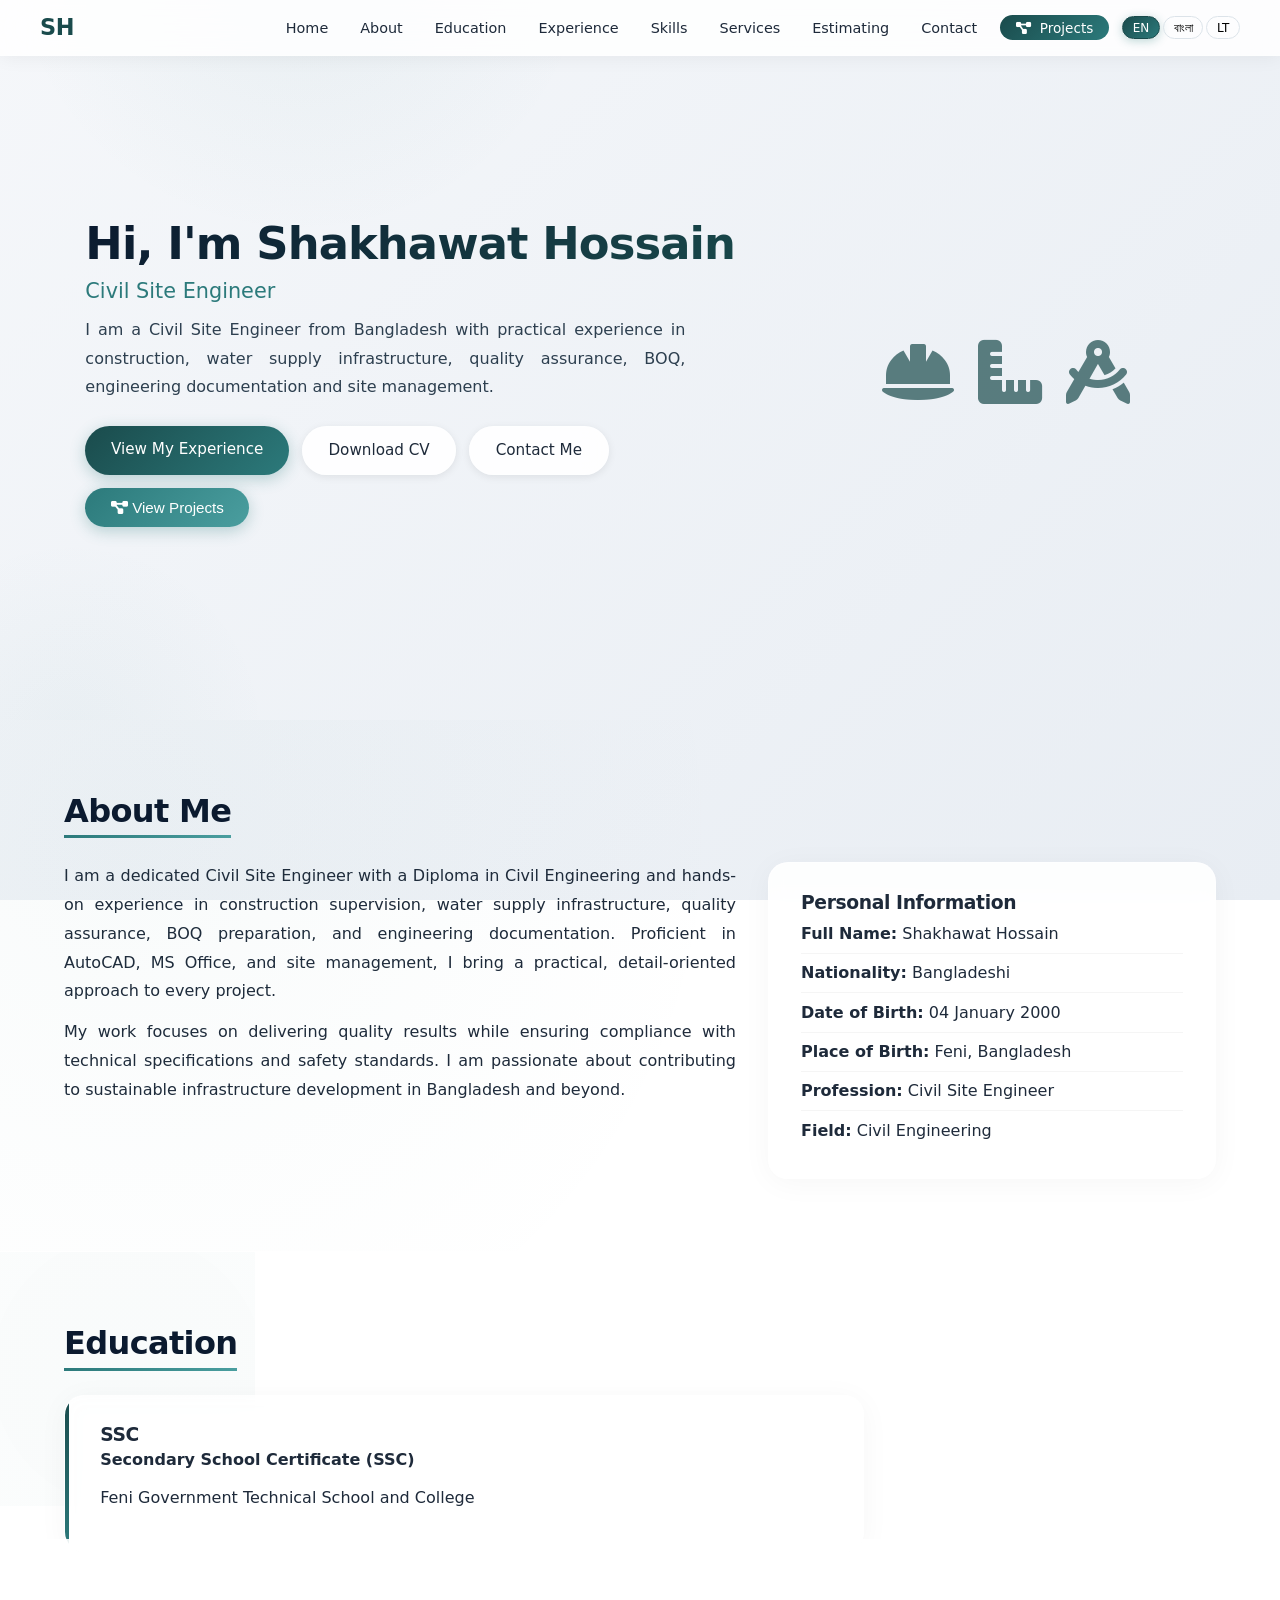
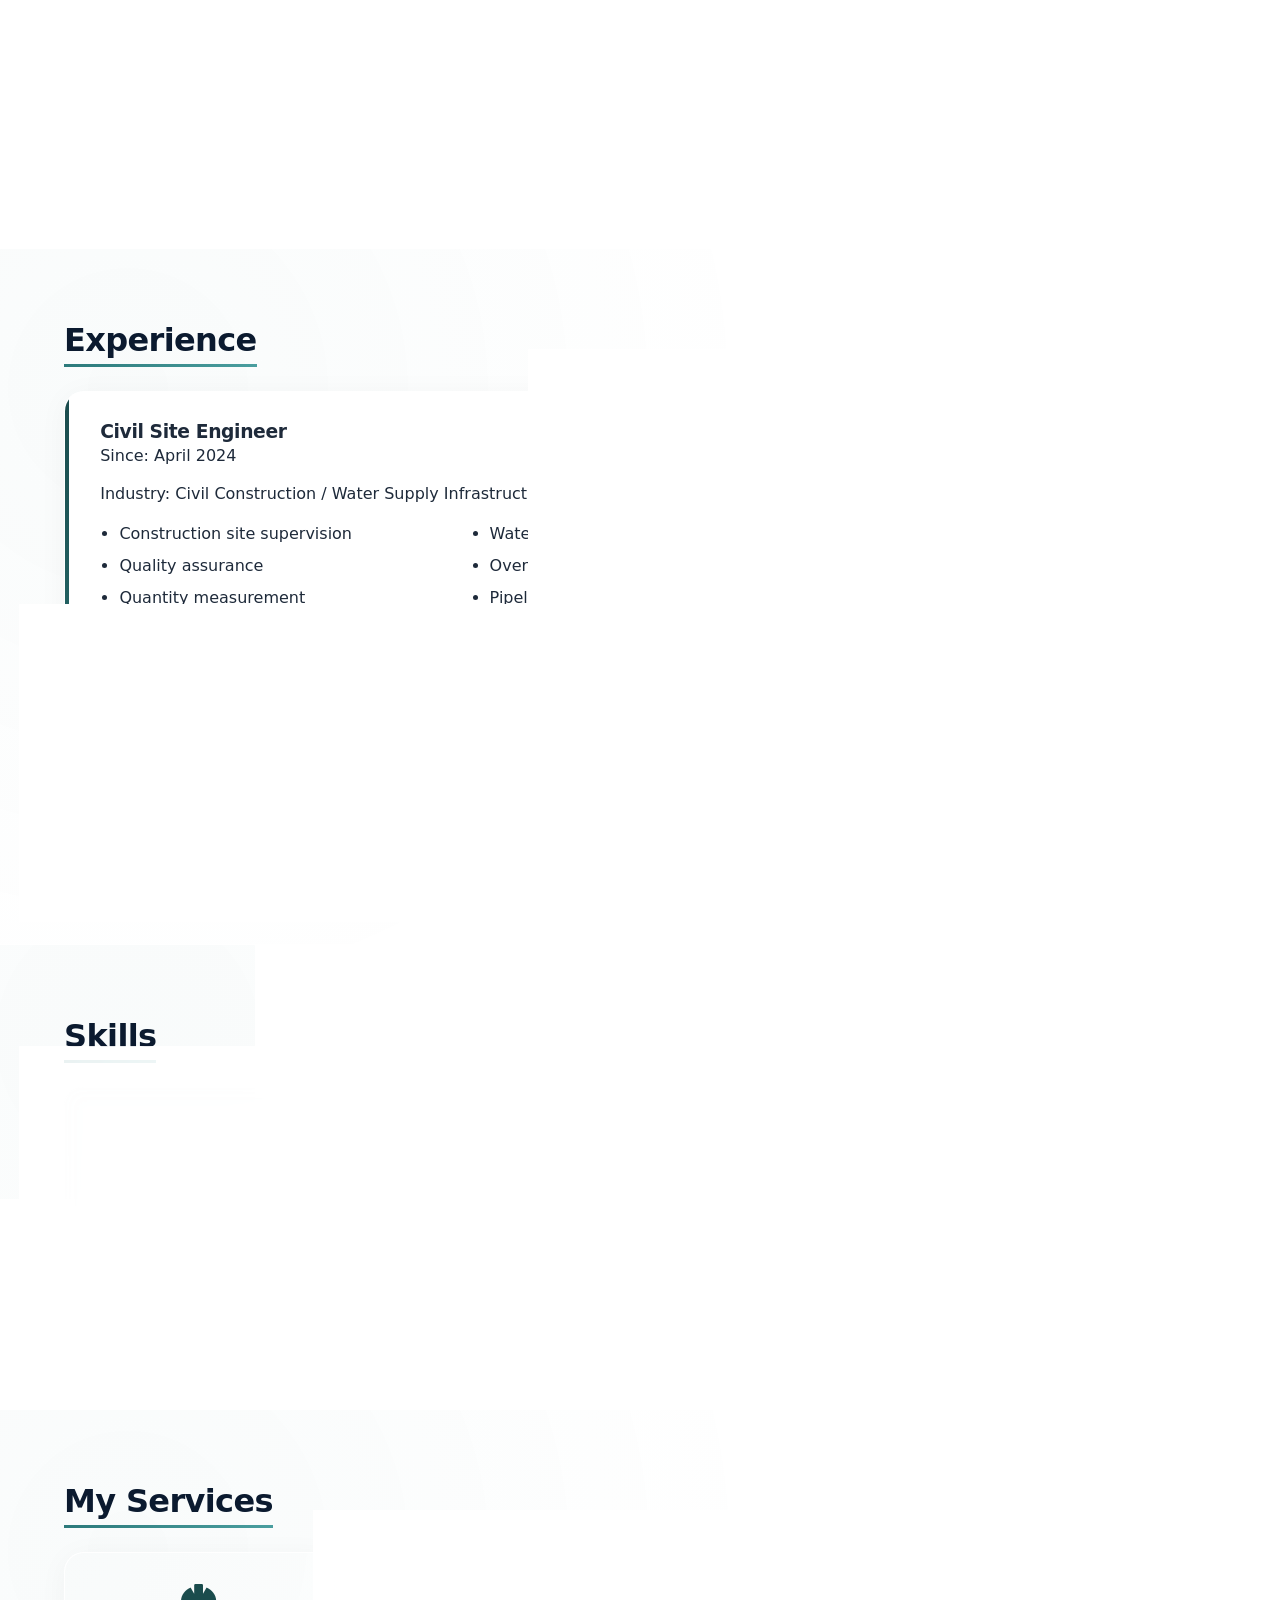
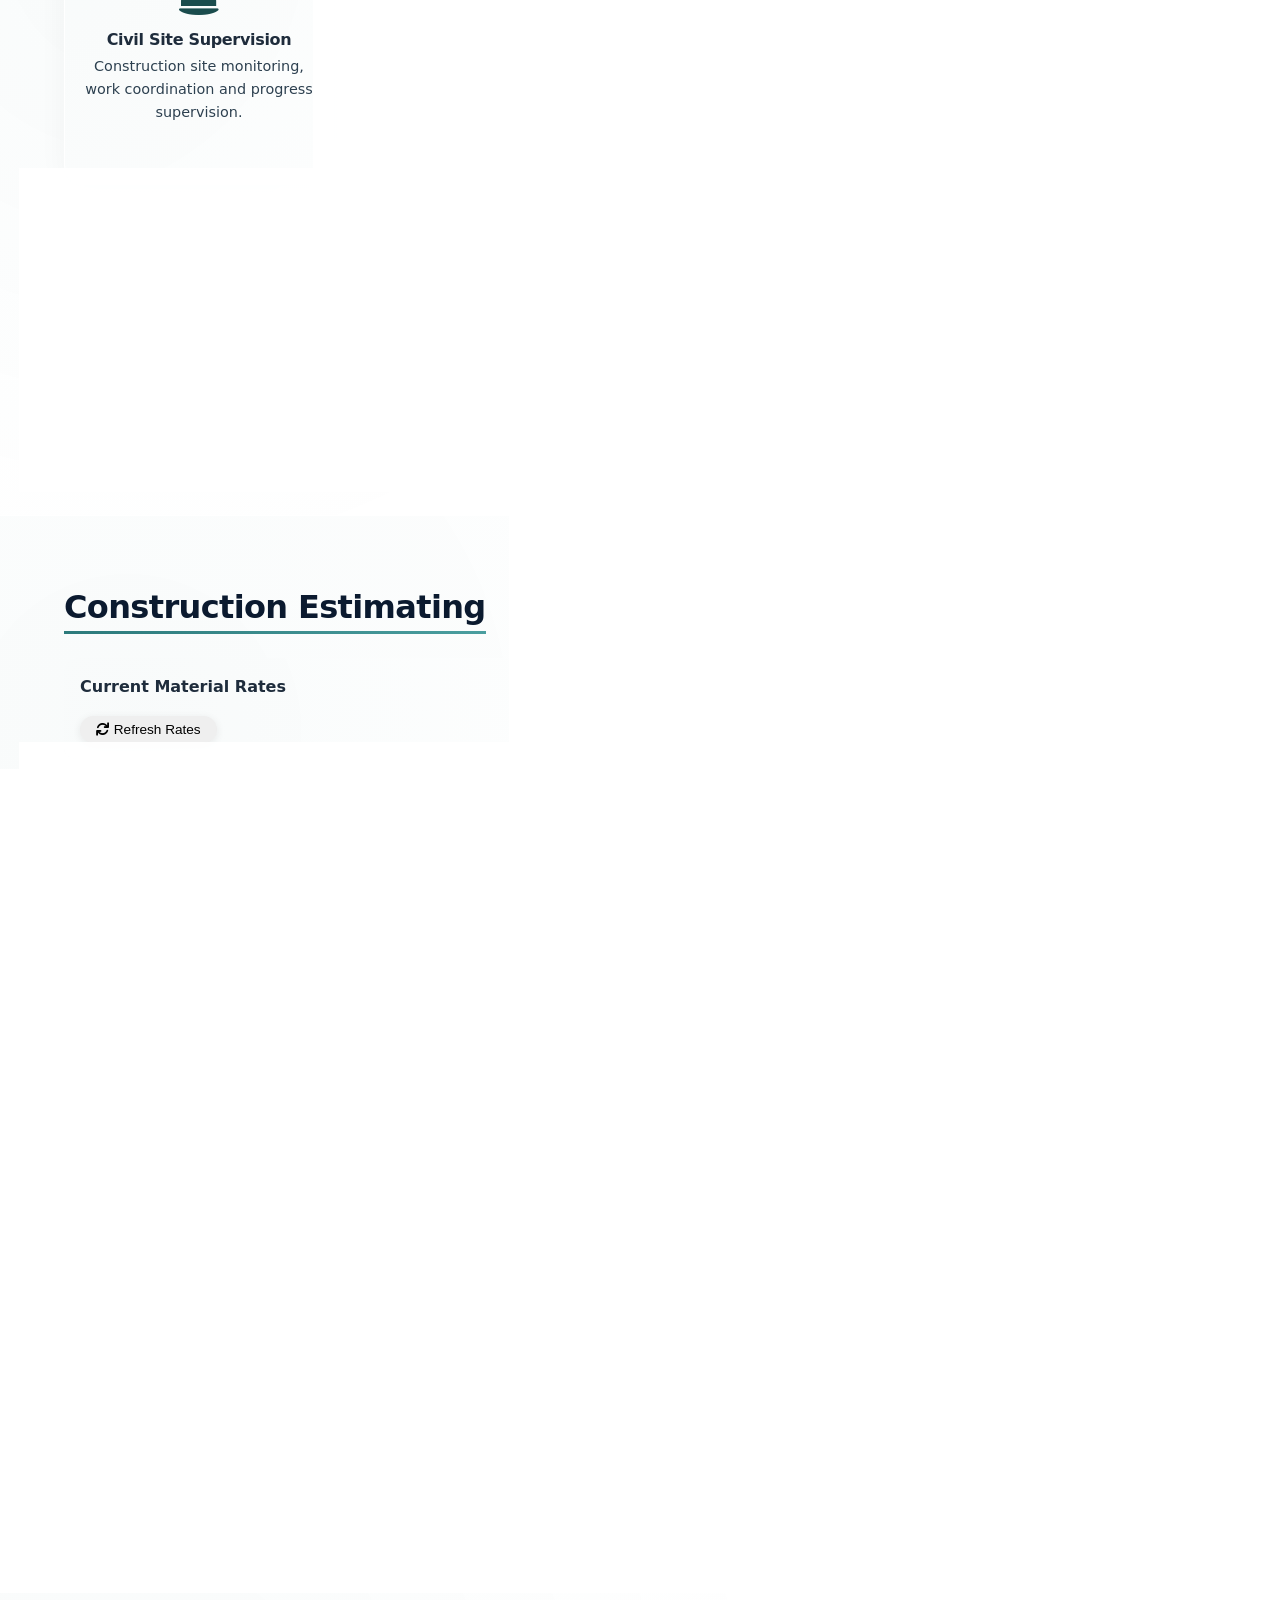
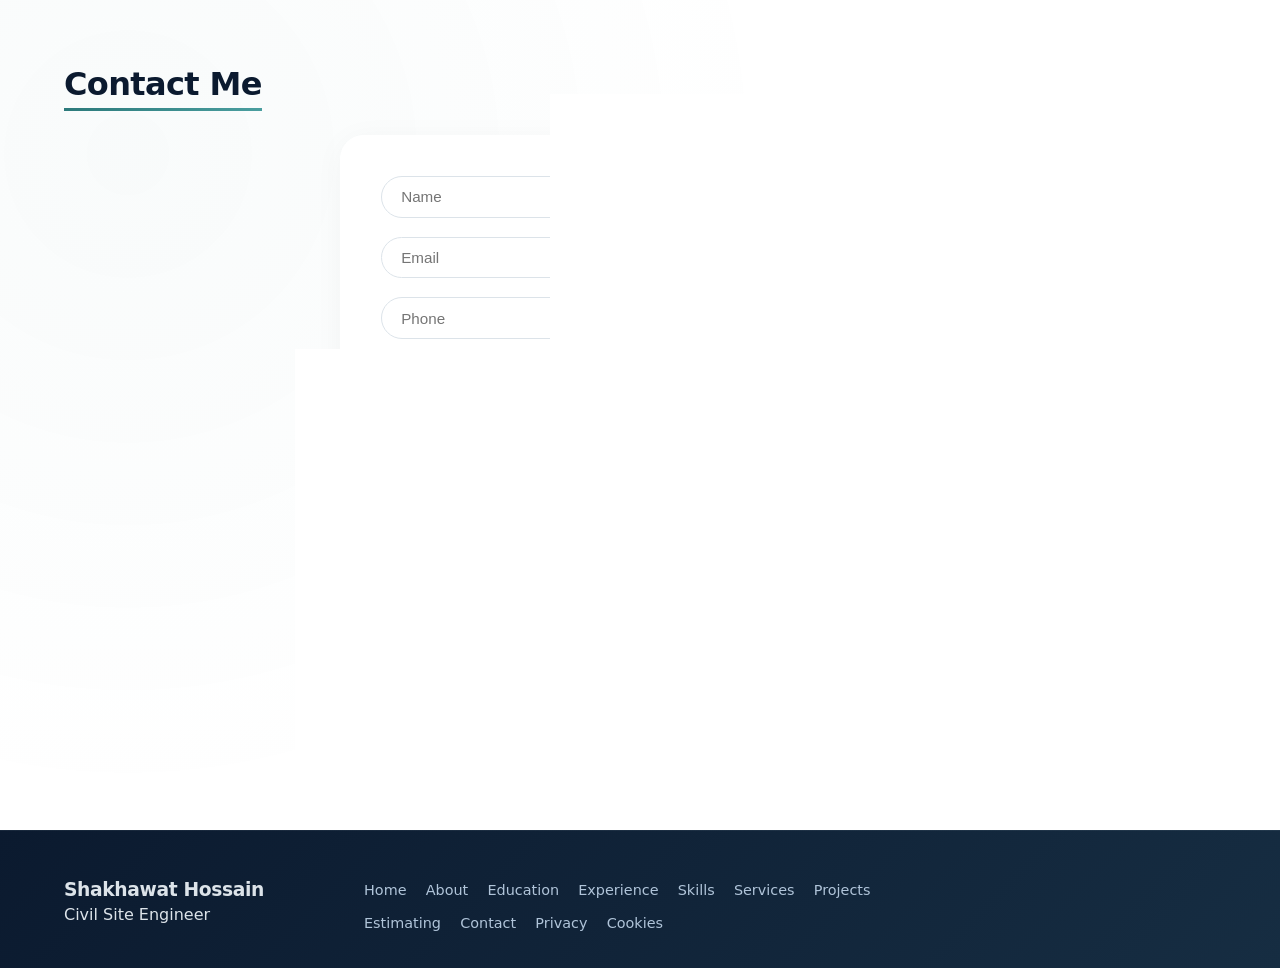
<file: service.html>
<!DOCTYPE html>
<html lang="en">
<head>
  <meta charset="UTF-8">
  <meta name="viewport" content="width=device-width, initial-scale=1.0, maximum-scale=5">
  <title>Shakhawat Hossain | Civil Site Engineer</title>
  <meta name="description" content="Professional portfolio of Shakhawat Hossain, a Civil Site Engineer from Bangladesh with experience in construction, water supply infrastructure, BOQ, quality assurance and site supervision.">
  <link rel="canonical" href="https://shakhawat-portfolio.example.com/">
  <!-- Font Awesome Free -->
  <link rel="stylesheet" href="https://cdnjs.cloudflare.com/ajax/libs/font-awesome/6.0.0-beta3/css/all.min.css">
  <!-- Main CSS -->
  <link rel="stylesheet" href="style.css">
  <!-- Open Graph -->
  <meta property="og:title" content="Shakhawat Hossain | Civil Site Engineer">
  <meta property="og:description" content="Professional portfolio of Shakhawat Hossain, Civil Site Engineer from Bangladesh.">
  <meta property="og:type" content="website">
  <meta property="og:url" content="https://shakhawat-portfolio.example.com/">
  <link rel="icon" type="image/svg+xml" href="data:image/svg+xml,<svg xmlns='http://www.w3.org/2000/svg' viewBox='0 0 100 100'><text y='.9em' font-size='90'>🏗️</text></svg>">
  <meta name="robots" content="index, follow">
  <style>
    /* ===== PROJECTS PAGE SPECIFIC STYLES ===== */
    #projectsPage {
      display: none;
      animation: fadeIn 0.4s ease;
    }
    #projectsPage.active {
      display: block;
    }
    #mainPage.hidden {
      display: none;
    }
    @keyframes fadeIn {
      from { opacity: 0; transform: translateY(20px); }
      to { opacity: 1; transform: translateY(0); }
    }

    .projects-hero {
      padding-top: 7rem;
      padding-bottom: 2rem;
      text-align: center;
      background: linear-gradient(135deg, rgba(26, 75, 76, 0.05), rgba(44, 122, 123, 0.05));
    }
    .projects-hero h1 {
      font-size: 2.8rem;
      background: linear-gradient(135deg, #0b1a2f, #1a4b4c);
      -webkit-background-clip: text;
      -webkit-text-fill-color: transparent;
      background-clip: text;
    }
    .projects-hero p {
      max-width: 600px;
      margin: 0.5rem auto 0;
      color: #4a5a6a;
    }
    .projects-filter {
      display: flex;
      flex-wrap: wrap;
      gap: 0.6rem;
      justify-content: center;
      margin: 1.5rem 0 2rem;
    }
    .filter-btn {
      padding: 0.4rem 1.2rem;
      border-radius: 30px;
      border: 1px solid #dce3e9;
      background: rgba(255,255,255,0.8);
      cursor: pointer;
      transition: all 0.3s;
      font-size: 0.85rem;
      font-weight: 500;
    }
    .filter-btn:hover, .filter-btn.active {
      background: #1a4b4c;
      color: white;
      border-color: #1a4b4c;
    }
    .projects-grid {
      display: grid;
      grid-template-columns: repeat(auto-fill, minmax(300px, 1fr));
      gap: 2rem;
      padding: 1rem 0 3rem;
    }
    .project-card {
      background: rgba(255, 255, 255, 0.95);
      backdrop-filter: blur(10px);
      border-radius: 20px;
      overflow: hidden;
      box-shadow: 0 4px 30px rgba(0,0,0,0.04);
      border: 1px solid rgba(255,255,255,0.5);
      transition: all 0.4s cubic-bezier(0.4, 0, 0.2, 1);
      display: flex;
      flex-direction: column;
      height: 100%;
    }
    .project-card:hover {
      transform: translateY(-10px);
      box-shadow: 0 20px 60px rgba(0,0,0,0.12);
      border-color: rgba(44, 122, 123, 0.2);
    }
    .project-image-wrapper {
      position: relative;
      overflow: hidden;
      padding-top: 60%;
      background: linear-gradient(135deg, #dce3e9, #e8edf3);
    }
    .project-image-wrapper img {
      position: absolute;
      top: 0;
      left: 0;
      width: 100%;
      height: 100%;
      object-fit: cover;
      transition: transform 0.6s cubic-bezier(0.4, 0, 0.2, 1);
    }
    .project-card:hover .project-image-wrapper img {
      transform: scale(1.06);
    }
    .project-badge {
      position: absolute;
      top: 12px;
      right: 12px;
      background: rgba(26, 75, 76, 0.9);
      backdrop-filter: blur(10px);
      color: white;
      padding: 0.25rem 0.8rem;
      border-radius: 30px;
      font-size: 0.7rem;
      font-weight: 500;
      letter-spacing: 0.3px;
      border: 1px solid rgba(255,255,255,0.2);
    }
    .project-card-body {
      padding: 1.2rem 1.5rem 1.5rem;
      flex: 1;
      display: flex;
      flex-direction: column;
    }
    .project-card-body h4 {
      font-size: 1.1rem;
      margin-bottom: 0.4rem;
      color: #0b1a2f;
      transition: color 0.3s;
      line-height: 1.3;
    }
    .project-card:hover .project-card-body h4 {
      color: #1a4b4c;
    }
    .project-description {
      font-size: 0.9rem;
      color: #4a5a6a;
      line-height: 1.6;
      margin-bottom: 0.8rem;
      flex: 1;
    }
    .project-meta {
      display: flex;
      flex-wrap: wrap;
      gap: 0.5rem;
      margin-top: auto;
      padding-top: 0.8rem;
      border-top: 1px solid rgba(0,0,0,0.05);
    }
    .project-meta-item {
      display: flex;
      align-items: center;
      gap: 0.3rem;
      font-size: 0.8rem;
      color: #4a5a6a;
      background: rgba(44, 122, 123, 0.06);
      padding: 0.2rem 0.7rem;
      border-radius: 30px;
    }
    .project-meta-item i {
      font-size: 0.75rem;
      color: #2c7a7b;
    }
    .project-tags {
      display: flex;
      flex-wrap: wrap;
      gap: 0.4rem;
      margin-top: 0.6rem;
    }
    .project-tag {
      font-size: 0.7rem;
      background: rgba(44, 122, 123, 0.08);
      padding: 0.15rem 0.6rem;
      border-radius: 30px;
      color: #1a4b4c;
      transition: all 0.3s;
    }
    .project-card:hover .project-tag {
      background: rgba(44, 122, 123, 0.15);
    }
    .project-stats {
      display: grid;
      grid-template-columns: repeat(auto-fit, minmax(150px, 1fr));
      gap: 1rem;
      margin: 1rem 0 2rem;
      text-align: center;
    }
    .stat-item {
      background: rgba(255,255,255,0.8);
      padding: 1rem;
      border-radius: 16px;
      border: 1px solid rgba(255,255,255,0.5);
    }
    .stat-item .number {
      font-size: 2rem;
      font-weight: 700;
      color: #1a4b4c;
    }
    .stat-item .label {
      font-size: 0.85rem;
      color: #4a5a6a;
    }

    /* Page toggle button in nav */
    .page-toggle-btn {
      background: linear-gradient(135deg, #1a4b4c, #2c7a7b);
      color: white !important;
      padding: 0.3rem 1rem !important;
      border-radius: 30px !important;
      border: none;
      cursor: pointer;
      font-weight: 500;
      font-size: 0.85rem;
      transition: all 0.3s;
      font-family: inherit;
    }
    .page-toggle-btn:hover {
      transform: translateY(-2px);
      box-shadow: 0 4px 15px rgba(44, 122, 123, 0.3);
    }
    .page-toggle-btn i {
      margin-right: 0.3rem;
    }

    @media (max-width: 768px) {
      .projects-hero h1 { font-size: 2rem; }
      .projects-grid { grid-template-columns: 1fr; }
      .project-stats { grid-template-columns: 1fr 1fr; }
    }
    @media (max-width: 480px) {
      .project-stats { grid-template-columns: 1fr; }
    }
  </style>
</head>
<body>
  <!-- NAVBAR -->
  <header class="navbar" id="navbar" role="navigation" aria-label="Main navigation">
    <div class="container nav-container">
      <div class="nav-logo">
        <a href="#" id="homeLink" aria-label="Home">SH</a>
      </div>
      <button class="hamburger" id="hamburger" aria-label="Toggle navigation menu" aria-expanded="false">
        <i class="fas fa-bars"></i>
      </button>
      <ul class="nav-menu" id="navMenu" role="menubar">
        <!-- Main page nav links -->
        <li role="none" class="main-nav-links"><a href="#home" role="menuitem" data-i18n="nav.home">Home</a></li>
        <li role="none" class="main-nav-links"><a href="#about" role="menuitem" data-i18n="nav.about">About</a></li>
        <li role="none" class="main-nav-links"><a href="#education" role="menuitem" data-i18n="nav.education">Education</a></li>
        <li role="none" class="main-nav-links"><a href="#experience" role="menuitem" data-i18n="nav.experience">Experience</a></li>
        <li role="none" class="main-nav-links"><a href="#skills" role="menuitem" data-i18n="nav.skills">Skills</a></li>
        <li role="none" class="main-nav-links"><a href="#services" role="menuitem" data-i18n="nav.services">Services</a></li>
        <li role="none" class="main-nav-links"><a href="#estimating" role="menuitem" data-i18n="nav.estimating">Estimating</a></li>
        <li role="none" class="main-nav-links"><a href="#contact" role="menuitem" data-i18n="nav.contact">Contact</a></li>
        
        <!-- Page toggle button -->
        <li role="none"><button class="page-toggle-btn" id="pageToggleBtn"><i class="fas fa-project-diagram"></i> <span id="pageToggleText">Projects</span></button></li>
        
        <li class="lang-switch" role="none">
          <button class="lang-btn active" data-lang="en" aria-label="English">EN</button>
          <button class="lang-btn" data-lang="bn" aria-label="বাংলা">বাংলা</button>
          <button class="lang-btn" data-lang="lt" aria-label="Lietuvių">LT</button>
        </li>
      </ul>
    </div>
  </header>

  <!-- ============================================ -->
  <!-- MAIN PAGE -->
  <!-- ============================================ -->
  <div id="mainPage">
    <main>
      <!-- HERO -->
      <section id="home" class="hero section">
        <div class="container hero-grid">
          <div class="hero-content">
            <h1 data-i18n="hero.title">Hi, I'm Shakhawat Hossain</h1>
            <p class="hero-sub" data-i18n="hero.sub">Civil Site Engineer</p>
            <p class="hero-desc" data-i18n="hero.desc">I am a Civil Site Engineer from Bangladesh with practical experience in construction, water supply infrastructure, quality assurance, BOQ, engineering documentation and site management.</p>
            <div class="hero-buttons">
              <a href="#experience" class="btn primary" data-i18n="hero.btnExp">View My Experience</a>
              <a href="assets/documents/cv.pdf" class="btn secondary" download data-i18n="hero.btnCv">Download CV</a>
              <a href="#contact" class="btn secondary" data-i18n="hero.btnContact">Contact Me</a>
              <button class="btn primary" style="background:linear-gradient(135deg,#2c7a7b,#4a9e9f);" id="heroProjectsBtn"><i class="fas fa-project-diagram"></i> View Projects</button>
            </div>
          </div>
          <div class="hero-visual">
            <div class="engineering-icon">
              <i class="fas fa-hard-hat" aria-hidden="true"></i>
              <i class="fas fa-ruler-combined" aria-hidden="true"></i>
              <i class="fas fa-drafting-compass" aria-hidden="true"></i>
            </div>
          </div>
        </div>
      </section>

      <!-- ABOUT -->
      <section id="about" class="section">
        <div class="container">
          <h2 data-i18n="about.title">About Me</h2>
          <div class="about-grid">
            <div class="about-text">
              <p data-i18n="about.p1">I am a dedicated Civil Site Engineer with a Diploma in Civil Engineering and hands-on experience in construction supervision, water supply infrastructure, quality assurance, BOQ preparation, and engineering documentation. Proficient in AutoCAD, MS Office, and site management, I bring a practical, detail-oriented approach to every project.</p>
              <p data-i18n="about.p2">My work focuses on delivering quality results while ensuring compliance with technical specifications and safety standards. I am passionate about contributing to sustainable infrastructure development in Bangladesh and beyond.</p>
            </div>
            <div class="about-card info-card">
              <h3 data-i18n="about.personal">Personal Information</h3>
              <ul>
                <li><strong data-i18n="about.fullName">Full Name:</strong> <span data-i18n="about.fullNameVal">Shakhawat Hossain</span></li>
                <li><strong data-i18n="about.nationality">Nationality:</strong> <span data-i18n="about.nationalityVal">Bangladeshi</span></li>
                <li><strong data-i18n="about.dob">Date of Birth:</strong> <span data-i18n="about.dobVal">04 January 2000</span></li>
                <li><strong data-i18n="about.pob">Place of Birth:</strong> <span data-i18n="about.pobVal">Feni, Bangladesh</span></li>
                <li><strong data-i18n="about.profession">Profession:</strong> <span data-i18n="about.professionVal">Civil Site Engineer</span></li>
                <li><strong data-i18n="about.field">Field:</strong> <span data-i18n="about.fieldVal">Civil Engineering</span></li>
              </ul>
            </div>
          </div>
        </div>
      </section>

      <!-- EDUCATION -->
      <section id="education" class="section bg-light">
        <div class="container">
          <h2 data-i18n="education.title">Education</h2>
          <div class="edu-timeline">
            <div class="edu-item">
              <h3 data-i18n="education.ssc">SSC</h3>
              <p><strong data-i18n="education.sscQual">Secondary School Certificate (SSC)</strong></p>
              <p data-i18n="education.sscInst">Feni Government Technical School and College</p>
            </div>
            <div class="edu-item">
              <h3 data-i18n="education.diploma">Diploma</h3>
              <p><strong data-i18n="education.diplomaQual">Diploma in Civil Engineering</strong></p>
              <p data-i18n="education.diplomaInst">Institute of Computer Science & Technology</p>
              <p data-i18n="education.diplomaComp">Completion: December 2023</p>
            </div>
          </div>
        </div>
      </section>

      <!-- EXPERIENCE -->
      <section id="experience" class="section">
        <div class="container">
          <h2 data-i18n="experience.title">Experience</h2>
          <div class="exp-timeline">
            <div class="exp-item">
              <h3 data-i18n="experience.jobTitle">Civil Site Engineer</h3>
              <p><span data-i18n="experience.since">Since:</span> April 2024</p>
              <p><span data-i18n="experience.industry">Industry:</span> Civil Construction / Water Supply Infrastructure</p>
              <ul>
                <li data-i18n="experience.resp1">Construction site supervision</li>
                <li data-i18n="experience.resp2">Quality assurance</li>
                <li data-i18n="experience.resp3">Quantity measurement</li>
                <li data-i18n="experience.resp4">BOQ preparation and checking</li>
                <li data-i18n="experience.resp5">Engineering documentation</li>
                <li data-i18n="experience.resp6">Construction monitoring</li>
                <li data-i18n="experience.resp7">Consultant coordination</li>
                <li data-i18n="experience.resp8">Water supply infrastructure</li>
                <li data-i18n="experience.resp9">Overhead Water Tank construction</li>
                <li data-i18n="experience.resp10">Pipeline connection works</li>
                <li data-i18n="experience.resp11">Site inspection</li>
                <li data-i18n="experience.resp12">Quality control</li>
                <li data-i18n="experience.resp13">Progress monitoring</li>
                <li data-i18n="experience.resp14">Maintenance coordination</li>
              </ul>
              <p class="exp-project" data-i18n="experience.project">World Bank-funded / AIIB-funded rural water, sanitation and hygiene development project</p>
            </div>
          </div>
        </div>
      </section>

      <!-- SKILLS -->
      <section id="skills" class="section bg-light">
        <div class="container">
          <h2 data-i18n="skills.title">Skills</h2>
          <div class="skills-grid">
            <div class="skill-group">
              <h3 data-i18n="skills.civil">Civil Engineering</h3>
              <ul>
                <li data-i18n="skills.c1">Construction Site Supervision</li>
                <li data-i18n="skills.c2">Quality Assurance</li>
                <li data-i18n="skills.c3">Quantity Measurement</li>
                <li data-i18n="skills.c4">BOQ</li>
                <li data-i18n="skills.c5">Construction Monitoring</li>
                <li data-i18n="skills.c6">Water Supply Infrastructure</li>
                <li data-i18n="skills.c7">Pipeline Works</li>
                <li data-i18n="skills.c8">Overhead Water Tank Works</li>
              </ul>
            </div>
            <div class="skill-group">
              <h3 data-i18n="skills.tech">Technical</h3>
              <ul>
                <li data-i18n="skills.t1">AutoCAD</li>
                <li data-i18n="skills.t2">MS Office</li>
                <li data-i18n="skills.t3">Web Design</li>
                <li data-i18n="skills.t4">Programming</li>
                <li data-i18n="skills.t5">e-GP</li>
              </ul>
            </div>
          </div>
        </div>
      </section>

      <!-- SERVICES -->
      <section id="services" class="section">
        <div class="container">
          <h2 data-i18n="services.title">My Services</h2>
          <div class="services-grid">
            <div class="service-card"><i class="fas fa-hard-hat"></i><h3 data-i18n="services.s1">Civil Site Supervision</h3><p data-i18n="services.s1d">Construction site monitoring, work coordination and progress supervision.</p></div>
            <div class="service-card"><i class="fas fa-calculator"></i><h3 data-i18n="services.s2">Quantity & BOQ Support</h3><p data-i18n="services.s2d">Quantity measurement, BOQ preparation, checking and construction documentation.</p></div>
            <div class="service-card"><i class="fas fa-check-circle"></i><h3 data-i18n="services.s3">Construction Quality Assurance</h3><p data-i18n="services.s3d">Construction quality monitoring and technical requirement checking.</p></div>
            <div class="service-card"><i class="fas fa-pencil-ruler"></i><h3 data-i18n="services.s4">AutoCAD Drafting</h3><p data-i18n="services.s4d">Basic civil engineering drawings and technical drafting support.</p></div>
            <div class="service-card"><i class="fas fa-file-alt"></i><h3 data-i18n="services.s5">Engineering Documentation</h3><p data-i18n="services.s5d">Construction reports, measurements and technical documentation.</p></div>
            <div class="service-card"><i class="fas fa-water"></i><h3 data-i18n="services.s6">Water Supply Infrastructure</h3><p data-i18n="services.s6d">Support related to water supply pipelines, overhead water tanks and civil construction.</p></div>
            <div class="service-card"><i class="fas fa-laptop-code"></i><h3 data-i18n="services.s7">Web Design</h3><p data-i18n="services.s7d">Basic responsive website design.</p></div>
            <div class="service-card"><i class="fas fa-desktop"></i><h3 data-i18n="services.s8">Technical Computer Support</h3><p data-i18n="services.s8d">MS Office, documentation, data handling and basic programming support.</p></div>
          </div>
        </div>
      </section>

      <!-- ESTIMATING -->
      <section id="estimating" class="section bg-light">
        <div class="container">
          <h2 data-i18n="estimating.title">Construction Estimating</h2>
          
          <div class="rates-display" style="background:rgba(255,255,255,0.8);padding:1rem;border-radius:12px;margin-bottom:1.5rem;">
            <h4>Current Material Rates <span style="font-weight:normal;font-size:0.9rem;" id="ratesLastUpdated"></span></h4>
            <div id="ratesDisplay" style="display:grid;grid-template-columns:repeat(auto-fill,minmax(120px,1fr));gap:0.5rem;margin-top:0.5rem;"></div>
            <button id="refreshRates" class="btn small" style="margin-top:0.5rem;"><i class="fas fa-sync"></i> Refresh Rates</button>
          </div>

          <div class="estimating-grid">
            <div class="est-card">
              <h3><i class="fas fa-arrows-alt-h"></i> <span data-i18n="estimating.area">Area</span></h3>
              <div class="est-inputs">
                <input type="number" id="areaLen" placeholder="Length (m)" step="any">
                <input type="number" id="areaWid" placeholder="Width (m)" step="any">
                <select id="areaUnit"><option value="sft">sft</option><option value="m2">m²</option></select>
                <button id="calcArea" class="btn small"><span data-i18n="estimating.calc">Calculate</span></button>
              </div>
              <p id="areaResult">Area: 0</p>
            </div>
            <div class="est-card">
              <h3><i class="fas fa-cube"></i> <span data-i18n="estimating.volume">Volume</span></h3>
              <div class="est-inputs">
                <input type="number" id="volLen" placeholder="Length (m)" step="any">
                <input type="number" id="volWid" placeholder="Width (m)" step="any">
                <input type="number" id="volHei" placeholder="Height (m)" step="any">
                <select id="volUnit"><option value="cft">cft</option><option value="m3">m³</option></select>
                <button id="calcVol" class="btn small"><span data-i18n="estimating.calc">Calculate</span></button>
              </div>
              <p id="volResult">Volume: 0</p>
            </div>
            <div class="est-card">
              <h3><i class="fas fa-weight"></i> <span data-i18n="estimating.steel">Steel Weight</span></h3>
              <div class="est-inputs">
                <input type="number" id="steelDia" placeholder="Dia (mm)" step="any">
                <input type="number" id="steelLen" placeholder="Length (m)" step="any">
                <input type="number" id="steelBars" placeholder="No. of bars" step="1">
                <button id="calcSteel" class="btn small"><span data-i18n="estimating.calc">Calculate</span></button>
              </div>
              <p id="steelResult">Weight: 0 kg</p>
              <small data-i18n="estimating.steelNote">Theoretical estimation. Follow approved structural drawings.</small>
            </div>
          </div>

          <div class="boq-section">
            <h3><i class="fas fa-table"></i> <span data-i18n="estimating.boq">BOQ Calculator</span></h3>
            <div class="boq-controls">
              <button id="addBoqRow" class="btn small"><i class="fas fa-plus"></i> <span data-i18n="estimating.addRow">Add Row</span></button>
              <button id="calculateEstimate" class="btn primary small"><i class="fas fa-calculator"></i> Calculate Estimate</button>
              <button id="printEstimate" class="btn small"><i class="fas fa-print"></i> <span data-i18n="estimating.print">Print Estimate</span></button>
            </div>
            <div class="table-wrap">
              <table id="boqTable">
                <thead><tr><th data-i18n="estimating.item">Item</th><th data-i18n="estimating.desc">Description</th><th data-i18n="estimating.unit">Unit</th><th data-i18n="estimating.qty">Quantity</th><th data-i18n="estimating.rate">Unit Rate (৳)</th><th data-i18n="estimating.amount">Amount (৳)</th><th></th></tr></thead>
                <tbody id="boqBody"></tbody>
              </table>
            </div>
            <div class="boq-summary">
              <p><span data-i18n="estimating.subtotal">Subtotal:</span> ৳ <span id="boqSubtotal">0</span></p>
              <p><span data-i18n="estimating.total">Estimated Total:</span> ৳ <span id="boqTotal">0</span></p>
              <p style="font-size:0.85rem;color:#4a5a6a;">Last updated: <span id="estimateLastUpdated">-</span></p>
            </div>
            <div class="disclaimer" data-i18n="estimating.disclaimer">This calculator provides a preliminary estimate based on user-provided quantities and manually configured rates. Actual costs may vary.</div>
          </div>
        </div>
      </section>

      <!-- CONTACT -->
      <section id="contact" class="section">
        <div class="container">
          <h2 data-i18n="contact.title">Contact Me</h2>
          <form id="contactForm" class="contact-form" action="/contact" method="POST">
            <div class="form-group"><input type="text" id="cName" name="name" placeholder="Name" data-i18n-placeholder="contact.name" required></div>
            <div class="form-group"><input type="email" id="cEmail" name="email" placeholder="Email" data-i18n-placeholder="contact.email" required></div>
            <div class="form-group"><input type="tel" id="cPhone" name="phone" placeholder="Phone" data-i18n-placeholder="contact.phone"></div>
            <div class="form-group">
              <select id="cInquiry" name="inquiry">
                <option value="" data-i18n="contact.inquiryType">Inquiry Type</option>
                <option value="Civil Engineering" data-i18n="contact.inq1">Civil Engineering</option>
                <option value="Construction Estimation" data-i18n="contact.inq2">Construction Estimation</option>
                <option value="BOQ / Quantity" data-i18n="contact.inq3">BOQ / Quantity</option>
                <option value="AutoCAD" data-i18n="contact.inq4">AutoCAD</option>
                <option value="Water Supply Infrastructure" data-i18n="contact.inq5">Water Supply Infrastructure</option>
                <option value="Web Design" data-i18n="contact.inq6">Web Design</option>
                <option value="General Inquiry" data-i18n="contact.inq7">General Inquiry</option>
                <option value="Other" data-i18n="contact.inq8">Other</option>
              </select>
            </div>
            <div class="form-group"><input type="text" id="cSubject" name="subject" placeholder="Subject" data-i18n-placeholder="contact.subject" required></div>
            <div class="form-group"><textarea id="cMessage" name="message" placeholder="Message" data-i18n-placeholder="contact.message" rows="4" required></textarea></div>
            <button type="submit" class="btn primary" data-i18n="contact.send">Send Inquiry</button>
            <div id="formFeedback"></div>
          </form>
        </div>
      </section>
    </main>
  </div>
  <!-- ===== END MAIN PAGE ===== -->

  <!-- ============================================ -->
  <!-- PROJECTS PAGE -->
  <!-- ============================================ -->
  <div id="projectsPage">
    <main>
      <!-- Projects Hero -->
      <section class="projects-hero">
        <div class="container">
          <button class="btn secondary" id="backToHomeBtn" style="margin-bottom:1rem;"><i class="fas fa-arrow-left"></i> Back to Home</button>
          <h1>My Projects</h1>
          <p>Explore the civil engineering projects I've worked on, from water supply infrastructure to construction supervision.</p>
        </div>
      </section>

      <!-- Project Stats -->
      <section class="container">
        <div class="project-stats">
          <div class="stat-item">
            <div class="number">4+</div>
            <div class="label">Projects Completed</div>
          </div>
          <div class="stat-item">
            <div class="number">2+</div>
            <div class="label">Years Experience</div>
          </div>
          <div class="stat-item">
            <div class="number">100%</div>
            <div class="label">Quality Assurance</div>
          </div>
          <div class="stat-item">
            <div class="number">৳ 50M+</div>
            <div class="label">Project Value</div>
          </div>
        </div>
      </section>

      <!-- Projects Grid -->
      <section class="container">
        <div class="projects-filter">
          <button class="filter-btn active" data-filter="all">All Projects</button>
          <button class="filter-btn" data-filter="infrastructure">Infrastructure</button>
          <button class="filter-btn" data-filter="construction">Construction</button>
          <button class="filter-btn" data-filter="water">Water Supply</button>
          <button class="filter-btn" data-filter="supervision">Supervision</button>
        </div>

        <div class="projects-grid" id="projectsGrid">
          <!-- Projects rendered by JavaScript -->
        </div>
      </section>
    </main>
  </div>
  <!-- ===== END PROJECTS PAGE ===== -->

  <!-- FOOTER -->
  <footer class="footer">
    <div class="container footer-grid">
      <div><h3>Shakhawat Hossain</h3><p data-i18n="footer.tagline">Civil Site Engineer</p></div>
      <div class="footer-links">
        <a href="#home" data-i18n="nav.home">Home</a>
        <a href="#about" data-i18n="nav.about">About</a>
        <a href="#education" data-i18n="nav.education">Education</a>
        <a href="#experience" data-i18n="nav.experience">Experience</a>
        <a href="#skills" data-i18n="nav.skills">Skills</a>
        <a href="#services" data-i18n="nav.services">Services</a>
        <a href="#" id="footerProjectsLink" data-i18n="nav.projects">Projects</a>
        <a href="#estimating" data-i18n="nav.estimating">Estimating</a>
        <a href="#contact" data-i18n="nav.contact">Contact</a>
        <a href="#privacy" data-i18n="footer.privacy">Privacy</a>
        <a href="#cookies" data-i18n="footer.cookies">Cookies</a>
      </div>
      <div class="social">
        <a href="#"
</file>
<file: style.css>
/* stylecss.css - Complete redesign with fixed project sections */

/* ===== RESET & BASE ===== */
* {
  margin: 0;
  padding: 0;
  box-sizing: border-box;
}

html {
  scroll-behavior: smooth;
  -webkit-font-smoothing: antialiased;
  -moz-osx-font-smoothing: grayscale;
}

body {
  font-family: system-ui, -apple-system, 'Segoe UI', Roboto, 'Helvetica Neue', sans-serif;
  line-height: 1.6;
  color: #1e2a3a;
  background: linear-gradient(135deg, #f5f7fa 0%, #e8edf3 100%);
  min-height: 100vh;
  background-attachment: fixed;
}

.container {
  max-width: 1200px;
  margin: 0 auto;
  padding: 0 1.5rem;
}

/* ===== TYPOGRAPHY ===== */
h1, h2, h3 {
  font-weight: 600;
  line-height: 1.2;
  letter-spacing: -0.02em;
}

h2 {
  font-size: 2rem;
  margin-bottom: 1.5rem;
  color: #0b1a2f;
  border-bottom: 3px solid #2c7a7b;
  display: inline-block;
  padding-bottom: 0.3rem;
  position: relative;
}

h2::after {
  content: '';
  position: absolute;
  bottom: -3px;
  left: 0;
  width: 100%;
  height: 3px;
  background: linear-gradient(90deg, #2c7a7b, #4a9e9f, #2c7a7b);
  background-size: 200% 100%;
  animation: shimmer 3s ease-in-out infinite;
}

@keyframes shimmer {
  0%, 100% { background-position: -200% 0; }
  50% { background-position: 200% 0; }
}

p {
  margin-bottom: 0.75rem;
}

.text-justify {
  text-align: justify;
}

/* ===== BUTTONS ===== */
.btn {
  display: inline-block;
  padding: 0.7rem 1.6rem;
  border-radius: 50px;
  font-weight: 500;
  text-decoration: none;
  border: none;
  cursor: pointer;
  transition: all 0.3s cubic-bezier(0.4, 0, 0.2, 1);
  font-size: 0.95rem;
  position: relative;
  overflow: hidden;
  box-shadow: 0 2px 8px rgba(0,0,0,0.08);
}

.btn::before {
  content: '';
  position: absolute;
  top: 50%;
  left: 50%;
  width: 0;
  height: 0;
  border-radius: 50%;
  background: rgba(255,255,255,0.2);
  transform: translate(-50%, -50%);
  transition: width 0.6s, height 0.6s;
}

.btn:hover::before {
  width: 300px;
  height: 300px;
}

.btn.primary {
  background: linear-gradient(135deg, #1a4b4c, #2c7a7b);
  color: #fff;
  box-shadow: 0 4px 15px rgba(44, 122, 123, 0.3);
}

.btn.primary:hover {
  transform: translateY(-2px) scale(1.02);
  box-shadow: 0 6px 25px rgba(44, 122, 123, 0.4);
}

.btn.secondary {
  background: rgba(255,255,255,0.9);
  color: #1e2a3a;
  backdrop-filter: blur(10px);
  border: 1px solid rgba(255,255,255,0.3);
}

.btn.secondary:hover {
  transform: translateY(-2px);
  background: white;
  box-shadow: 0 6px 20px rgba(0,0,0,0.1);
}

.btn.small {
  padding: 0.4rem 1rem;
  font-size: 0.85rem;
}

.btn.danger {
  background: linear-gradient(135deg, #e74c3c, #c0392b);
  color: white;
}

.btn.danger:hover {
  transform: translateY(-2px);
  box-shadow: 0 6px 25px rgba(231, 76, 60, 0.3);
}

/* ===== NAVBAR ===== */
.navbar {
  position: fixed;
  top: 0;
  left: 0;
  width: 100%;
  background: rgba(255, 255, 255, 0.85);
  backdrop-filter: blur(20px);
  box-shadow: 0 1px 20px rgba(0,0,0,0.06);
  z-index: 1000;
  transition: all 0.3s cubic-bezier(0.4, 0, 0.2, 1);
  border-bottom: 1px solid rgba(255,255,255,0.3);
}

.navbar.scrolled {
  background: rgba(255, 255, 255, 0.95);
  box-shadow: 0 4px 30px rgba(0,0,0,0.08);
}

.nav-container {
  display: flex;
  justify-content: space-between;
  align-items: center;
  padding: 0.6rem 0;
  flex-wrap: wrap;
}

.nav-logo a {
  font-weight: 700;
  font-size: 1.4rem;
  color: #1a4b4c;
  text-decoration: none;
  letter-spacing: -0.5px;
  transition: all 0.3s;
  display: inline-block;
}

.nav-logo a:hover {
  transform: scale(1.05);
  color: #2c7a7b;
}

.nav-menu {
  display: flex;
  list-style: none;
  gap: 0.8rem;
  align-items: center;
  flex-wrap: wrap;
}

.nav-menu a {
  text-decoration: none;
  color: #1e2a3a;
  font-weight: 500;
  font-size: 0.9rem;
  padding: 0.3rem 0.6rem;
  border-radius: 30px;
  transition: all 0.3s;
  position: relative;
}

.nav-menu a::after {
  content: '';
  position: absolute;
  bottom: 0;
  left: 50%;
  width: 0;
  height: 2px;
  background: linear-gradient(90deg, #1a4b4c, #2c7a7b);
  transition: all 0.3s;
  transform: translateX(-50%);
}

.nav-menu a:hover::after,
.nav-menu a.active::after {
  width: 80%;
}

.nav-menu a:hover {
  background: rgba(44, 122, 123, 0.08);
  transform: translateY(-1px);
}

.nav-menu a.active {
  background: rgba(44, 122, 123, 0.12);
  color: #1a4b4c;
}

.hamburger {
  display: none;
  background: none;
  border: none;
  font-size: 1.6rem;
  color: #1a4b4c;
  cursor: pointer;
  transition: all 0.3s;
  padding: 0.3rem 0.6rem;
  border-radius: 8px;
}

.hamburger:hover {
  background: rgba(44, 122, 123, 0.1);
}

.lang-switch {
  display: flex;
  gap: 0.2rem;
}

.lang-btn {
  background: none;
  border: 1px solid #dce3e9;
  padding: 0.2rem 0.6rem;
  border-radius: 20px;
  font-size: 0.75rem;
  cursor: pointer;
  font-weight: 500;
  transition: all 0.3s;
  font-family: inherit;
}

.lang-btn:hover {
  background: rgba(44, 122, 123, 0.1);
  transform: translateY(-1px);
}

.lang-btn.active {
  background: linear-gradient(135deg, #1a4b4c, #2c7a7b);
  color: white;
  border-color: #1a4b4c;
  box-shadow: 0 2px 10px rgba(44, 122, 123, 0.3);
}

/* ===== SECTIONS ===== */
.section {
  padding: 4.5rem 0;
  position: relative;
}

.section::before {
  content: '';
  position: absolute;
  top: 0;
  left: 0;
  right: 0;
  bottom: 0;
  background: radial-gradient(circle at 10% 20%, rgba(44, 122, 123, 0.03) 0%, transparent 50%);
  pointer-events: none;
}

.bg-light {
  background: rgba(255, 255, 255, 0.6);
  backdrop-filter: blur(10px);
  border-top: 1px solid rgba(255,255,255,0.5);
  border-bottom: 1px solid rgba(255,255,255,0.5);
}

/* ===== HERO ===== */
.hero {
  padding-top: 6rem;
  min-height: 80vh;
  display: flex;
  align-items: center;
  position: relative;
  overflow: hidden;
}

.hero::before {
  content: '';
  position: absolute;
  top: -50%;
  right: -20%;
  width: 600px;
  height: 600px;
  background: radial-gradient(circle, rgba(44, 122, 123, 0.06) 0%, transparent 70%);
  border-radius: 50%;
  pointer-events: none;
}

.hero::after {
  content: '';
  position: absolute;
  bottom: -30%;
  left: -10%;
  width: 400px;
  height: 400px;
  background: radial-gradient(circle, rgba(44, 122, 123, 0.04) 0%, transparent 70%);
  border-radius: 50%;
  pointer-events: none;
}

.hero-grid {
  display: grid;
  grid-template-columns: 1.3fr 0.7fr;
  gap: 2rem;
  align-items: center;
  position: relative;
  z-index: 1;
}

.hero h1 {
  font-size: 2.8rem;
  margin-bottom: 0.25rem;
  background: linear-gradient(135deg, #0b1a2f, #1a4b4c);
  -webkit-background-clip: text;
  -webkit-text-fill-color: transparent;
  background-clip: text;
}

.hero-sub {
  font-size: 1.3rem;
  color: #2c7a7b;
  font-weight: 500;
  margin-bottom: 0.5rem;
}

.hero-desc {
  font-size: 1rem;
  color: #2d3f4f;
  max-width: 600px;
  margin-bottom: 1.5rem;
  text-align: justify;
  line-height: 1.8;
}

.hero-buttons {
  display: flex;
  flex-wrap: wrap;
  gap: 0.8rem;
}

.hero-visual {
  display: flex;
  justify-content: center;
  align-items: center;
}

.engineering-icon {
  display: flex;
  gap: 1.5rem;
  font-size: 4rem;
  color: #1a4b4c;
  opacity: 0.7;
  flex-wrap: wrap;
  justify-content: center;
  animation: float 6s ease-in-out infinite;
}

@keyframes float {
  0%, 100% { transform: translateY(0px); }
  50% { transform: translateY(-10px); }
}

.engineering-icon i {
  transition: all 0.4s;
  display: inline-block;
}

.engineering-icon i:hover {
  transform: scale(1.2) rotate(-5deg);
  color: #2c7a7b;
}

.engineering-icon i:nth-child(2) {
  animation-delay: 0.5s;
}

.engineering-icon i:nth-child(3) {
  animation-delay: 1s;
}

/* ===== ABOUT ===== */
.about-grid {
  display: grid;
  grid-template-columns: 1.2fr 0.8fr;
  gap: 2rem;
  align-items: start;
}

.about-text p {
  text-align: justify;
  line-height: 1.8;
}

.info-card {
  background: rgba(255, 255, 255, 0.9);
  backdrop-filter: blur(10px);
  padding: 1.8rem 2rem;
  border-radius: 20px;
  box-shadow: 0 4px 30px rgba(0,0,0,0.04);
  border: 1px solid rgba(255,255,255,0.5);
  transition: all 0.4s cubic-bezier(0.4, 0, 0.2, 1);
}

.info-card:hover {
  transform: translateY(-5px);
  box-shadow: 0 20px 60px rgba(0,0,0,0.06);
  border-color: rgba(44, 122, 123, 0.2);
}

.info-card ul {
  list-style: none;
  padding: 0;
}

.info-card li {
  padding: 0.4rem 0;
  border-bottom: 1px solid rgba(0,0,0,0.04);
  transition: all 0.3s;
}

.info-card li:hover {
  padding-left: 8px;
  border-bottom-color: rgba(44, 122, 123, 0.2);
}

.info-card li:last-child {
  border-bottom: none;
}

/* ===== EDUCATION & EXPERIENCE ===== */
.edu-timeline, .exp-timeline {
  display: flex;
  flex-direction: column;
  gap: 1.8rem;
  max-width: 800px;
}

.edu-item, .exp-item {
  background: rgba(255, 255, 255, 0.9);
  backdrop-filter: blur(10px);
  padding: 1.8rem 2.2rem;
  border-radius: 20px;
  box-shadow: 0 4px 30px rgba(0,0,0,0.04);
  border: 1px solid rgba(255,255,255,0.5);
  transition: all 0.4s cubic-bezier(0.4, 0, 0.2, 1);
  position: relative;
  overflow: hidden;
}

.edu-item::before, .exp-item::before {
  content: '';
  position: absolute;
  top: 0;
  left: 0;
  width: 4px;
  height: 100%;
  background: linear-gradient(180deg, #1a4b4c, #2c7a7b);
  border-radius: 4px;
}

.edu-item:hover, .exp-item:hover {
  transform: translateX(8px) translateY(-4px);
  box-shadow: 0 20px 60px rgba(0,0,0,0.06);
  border-color: rgba(44, 122, 123, 0.2);
}

.exp-item ul {
  padding-left: 1.2rem;
  columns: 2 200px;
  column-gap: 2rem;
  margin: 0.5rem 0;
}

.exp-item ul li {
  transition: all 0.3s;
  padding: 0.2rem 0;
}

.exp-item ul li:hover {
  color: #1a4b4c;
  padding-left: 4px;
}

.exp-project {
  font-weight: 500;
  background: linear-gradient(135deg, rgba(44, 122, 123, 0.1), rgba(26, 75, 76, 0.05));
  padding: 0.6rem 1.2rem;
  border-radius: 40px;
  display: inline-block;
  margin-top: 0.5rem;
  border: 1px solid rgba(44, 122, 123, 0.1);
  transition: all 0.3s;
}

.exp-project:hover {
  background: linear-gradient(135deg, rgba(44, 122, 123, 0.15), rgba(26, 75, 76, 0.08));
  transform: scale(1.02);
}

/* ===== SKILLS ===== */
.skills-grid {
  display: grid;
  grid-template-columns: 1fr 1fr;
  gap: 2rem;
}

.skill-group {
  background: rgba(255, 255, 255, 0.9);
  backdrop-filter: blur(10px);
  padding: 1.8rem 2rem;
  border-radius: 20px;
  box-shadow: 0 4px 30px rgba(0,0,0,0.04);
  border: 1px solid rgba(255,255,255,0.5);
  transition: all 0.4s cubic-bezier(0.4, 0, 0.2, 1);
}

.skill-group:hover {
  transform: translateY(-5px);
  box-shadow: 0 20px 60px rgba(0,0,0,0.06);
  border-color: rgba(44, 122, 123, 0.2);
}

.skill-group ul {
  display: flex;
  flex-wrap: wrap;
  gap: 0.6rem 1rem;
  list-style: none;
  padding: 0;
}

.skill-group li {
  background: linear-gradient(135deg, rgba(44, 122, 123, 0.08), rgba(26, 75, 76, 0.04));
  padding: 0.3rem 1.2rem;
  border-radius: 40px;
  font-size: 0.9rem;
  transition: all 0.3s;
  border: 1px solid rgba(44, 122, 123, 0.05);
}

.skill-group li:hover {
  background: linear-gradient(135deg, #1a4b4c, #2c7a7b);
  color: white;
  transform: translateY(-2px) scale(1.05);
  box-shadow: 0 4px 15px rgba(44, 122, 123, 0.3);
  cursor: default;
}

/* ===== SERVICES ===== */
.services-grid {
  display: grid;
  grid-template-columns: repeat(auto-fill, minmax(220px, 1fr));
  gap: 1.5rem;
}

.service-card {
  background: rgba(255, 255, 255, 0.9);
  backdrop-filter: blur(10px);
  padding: 1.8rem 1.2rem;
  border-radius: 20px;
  text-align: center;
  box-shadow: 0 4px 30px rgba(0,0,0,0.04);
  border: 1px solid rgba(255,255,255,0.5);
  transition: all 0.4s cubic-bezier(0.4, 0, 0.2, 1);
  position: relative;
  overflow: hidden;
}

.service-card::before {
  content: '';
  position: absolute;
  top: -100%;
  left: -100%;
  width: 300%;
  height: 300%;
  background: radial-gradient(circle at 30% 30%, rgba(44, 122, 123, 0.03), transparent);
  transition: all 0.6s;
}

.service-card:hover::before {
  top: -50%;
  left: -50%;
}

.service-card:hover {
  transform: translateY(-8px) scale(1.02);
  box-shadow: 0 20px 60px rgba(0,0,0,0.06);
  border-color: rgba(44, 122, 123, 0.2);
}

.service-card i {
  font-size: 2.2rem;
  color: #1a4b4c;
  margin-bottom: 0.8rem;
  transition: all 0.4s;
  display: inline-block;
}

.service-card:hover i {
  transform: scale(1.2) rotate(-5deg);
  color: #2c7a7b;
}

.service-card h3 {
  font-size: 1rem;
  margin-bottom: 0.4rem;
  transition: all 0.3s;
}

.service-card:hover h3 {
  color: #1a4b4c;
}

.service-card p {
  font-size: 0.9rem;
  color: #2d3f4f;
  line-height: 1.6;
}

/* ========================================
   PROJECTS SECTION - COMPLETE REDESIGN
   ======================================== */

.projects-grid {
  display: grid;
  grid-template-columns: repeat(3, 1fr);
  gap: 1.8rem;
  margin-top: 1rem;
}

.project-card {
  background: rgba(255, 255, 255, 0.95);
  backdrop-filter: blur(10px);
  border-radius: 20px;
  overflow: hidden;
  box-shadow: 0 4px 30px rgba(0,0,0,0.04);
  border: 1px solid rgba(255,255,255,0.5);
  transition: all 0.4s cubic-bezier(0.4, 0, 0.2, 1);
  display: flex;
  flex-direction: column;
  height: 100%;
}

.project-card:hover {
  transform: translateY(-8px);
  box-shadow: 0 20px 60px rgba(0,0,0,0.12);
  border-color: rgba(44, 122, 123, 0.2);
}

.project-image-wrapper {
  position: relative;
  overflow: hidden;
  padding-top: 65%;
  background: linear-gradient(135deg, #dce3e9, #e8edf3);
}

.project-image-wrapper img {
  position: absolute;
  top: 0;
  left: 0;
  width: 100%;
  height: 100%;
  object-fit: cover;
  transition: transform 0.6s cubic-bezier(0.4, 0, 0.2, 1);
}

.project-card:hover .project-image-wrapper img {
  transform: scale(1.08);
}

.project-badge {
  position: absolute;
  top: 12px;
  right: 12px;
  background: rgba(26, 75, 76, 0.9);
  backdrop-filter: blur(10px);
  color: white;
  padding: 0.3rem 0.8rem;
  border-radius: 30px;
  font-size: 0.7rem;
  font-weight: 500;
  letter-spacing: 0.3px;
  border: 1px solid rgba(255,255,255,0.2);
}

.project-card-body {
  padding: 1.2rem 1.5rem 1.5rem;
  flex: 1;
  display: flex;
  flex-direction: column;
}

.project-card-body h4 {
  font-size: 1.1rem;
  margin-bottom: 0.4rem;
  color: #0b1a2f;
  transition: color 0.3s;
  line-height: 1.3;
}

.project-card:hover .project-card-body h4 {
  color: #1a4b4c;
}

.project-description {
  font-size: 0.9rem;
  color: #4a5a6a;
  line-height: 1.6;
  margin-bottom: 0.8rem;
  flex: 1;
}

.project-meta {
  display: flex;
  flex-wrap: wrap;
  gap: 0.5rem;
  margin-top: auto;
  padding-top: 0.8rem;
  border-top: 1px solid rgba(0,0,0,0.05);
}

.project-meta-item {
  display: flex;
  align-items: center;
  gap: 0.3rem;
  font-size: 0.8rem;
  color: #4a5a6a;
  background: rgba(44, 122, 123, 0.06);
  padding: 0.2rem 0.7rem;
  border-radius: 30px;
}

.project-meta-item i {
  font-size: 0.75rem;
  color: #2c7a7b;
}

.project-tags {
  display: flex;
  flex-wrap: wrap;
  gap: 0.4rem;
  margin-top: 0.6rem;
}

.project-tag {
  font-size: 0.7rem;
  background: rgba(44, 122, 123, 0.08);
  padding: 0.15rem 0.6rem;
  border-radius: 30px;
  color: #1a4b4c;
  transition: all 0.3s;
}

.project-card:hover .project-tag {
  background: rgba(44, 122, 123, 0.15);
}

/* Project placeholder image */
.project-placeholder {
  display: flex;
  align-items: center;
  justify-content: center;
  width: 100%;
  height: 100%;
  background: linear-gradient(135deg, #e8edf3, #dce3e9);
  color: #8a9aaa;
  font-size: 3rem;
  position: absolute;
  top: 0;
  left: 0;
}

/* ===== ESTIMATING ===== */
.estimating-grid {
  display: grid;
  grid-template-columns: repeat(auto-fill, minmax(260px, 1fr));
  gap: 1.5rem;
  margin: 1.5rem 0;
}

.est-card {
  background: rgba(255, 255, 255, 0.9);
  backdrop-filter: blur(10px);
  padding: 1.5rem;
  border-radius: 20px;
  box-shadow: 0 4px 30px rgba(0,0,0,0.04);
  border: 1px solid rgba(255,255,255,0.5);
  transition: all 0.4s cubic-bezier(0.4, 0, 0.2, 1);
}

.est-card:hover {
  transform: translateY(-4px);
  box-shadow: 0 20px 60px rgba(0,0,0,0.06);
  border-color: rgba(44, 122, 123, 0.2);
}

.est-inputs {
  display: flex;
  flex-wrap: wrap;
  gap: 0.5rem;
}

.est-inputs input, .est-inputs select {
  padding: 0.4rem 0.7rem;
  border: 1px solid #dce3e9;
  border-radius: 12px;
  font-size: 0.85rem;
  flex: 1 0 70px;
  background: rgba(255,255,255,0.8);
  transition: all 0.3s;
}

.est-inputs input:focus, .est-inputs select:focus {
  border-color: #2c7a7b;
  outline: none;
  box-shadow: 0 0 0 3px rgba(44, 122, 123, 0.1);
}

.est-card p {
  margin-top: 0.8rem;
  font-weight: 500;
}

.boq-section {
  background: rgba(255, 255, 255, 0.9);
  backdrop-filter: blur(10px);
  padding: 1.8rem;
  border-radius: 20px;
  margin-top: 2rem;
  box-shadow: 0 4px 30px rgba(0,0,0,0.04);
  border: 1px solid rgba(255,255,255,0.5);
  transition: all 0.4s;
}

.boq-section:hover {
  border-color: rgba(44, 122, 123, 0.2);
}

.boq-controls {
  display: flex;
  gap: 0.8rem;
  flex-wrap: wrap;
  margin: 0.5rem 0 1rem;
}

.table-wrap {
  overflow-x: auto;
}

#boqTable {
  width: 100%;
  border-collapse: collapse;
  font-size: 0.9rem;
}

#boqTable th {
  background: linear-gradient(135deg, rgba(44, 122, 123, 0.08), rgba(26, 75, 76, 0.04));
  text-align: left;
  padding: 0.7rem 0.5rem;
  border-bottom: 2px solid rgba(44, 122, 123, 0.1);
}

#boqTable td {
  padding: 0.4rem 0.3rem;
  border-bottom: 1px solid rgba(0,0,0,0.04);
}

#boqTable input {
  width: 100%;
  border: 1px solid #dce3e9;
  border-radius: 8px;
  padding: 0.3rem 0.5rem;
  font-size: 0.85rem;
  min-width: 50px;
  background: rgba(255,255,255,0.8);
  transition: all 0.3s;
}

#boqTable input:focus {
  border-color: #2c7a7b;
  outline: none;
  box-shadow: 0 0 0 3px rgba(44, 122, 123, 0.1);
}

.boq-summary {
  margin-top: 1.2rem;
  font-weight: 500;
  text-align: right;
}

.boq-summary p {
  padding: 0.3rem 0;
  transition: all 0.3s;
}

.boq-summary p:hover {
  color: #1a4b4c;
}

.disclaimer {
  margin-top: 1rem;
  font-size: 0.85rem;
  color: #4a5a6a;
  background: rgba(244, 247, 249, 0.8);
  padding: 0.8rem 1.2rem;
  border-radius: 12px;
  border-left: 3px solid #2c7a7b;
}

/* ===== CONTACT ===== */
.contact-form {
  max-width: 600px;
  margin: 0 auto;
  background: rgba(255, 255, 255, 0.9);
  backdrop-filter: blur(10px);
  padding: 2.5rem;
  border-radius: 24px;
  box-shadow: 0 4px 30px rgba(0,0,0,0.04);
  border: 1px solid rgba(255,255,255,0.5);
  transition: all 0.4s;
}

.contact-form:hover {
  border-color: rgba(44, 122, 123, 0.2);
  box-shadow: 0 20px 60px rgba(0,0,0,0.06);
}

.form-group {
  margin-bottom: 1.2rem;
}

.form-group input, .form-group select, .form-group textarea {
  width: 100%;
  padding: 0.7rem 1.2rem;
  border: 1px solid #dce3e9;
  border-radius: 40px;
  font-size: 0.95rem;
  background: rgba(255,255,255,0.8);
  transition: all 0.3s;
}

.form-group input:focus, .form-group select:focus, .form-group textarea:focus {
  border-color: #2c7a7b;
  outline: none;
  box-shadow: 0 0 0 4px rgba(44, 122, 123, 0.06);
  background: white;
}

.form-group textarea {
  border-radius: 16px;
  resize: vertical;
}

#formFeedback {
  margin-top: 1rem;
  font-weight: 500;
  padding: 0.8rem;
  border-radius: 12px;
  transition: all 0.3s;
}

#formFeedback.success {
  background: rgba(44, 122, 123, 0.1);
  color: #1a4b4c;
}

#formFeedback.error {
  background: rgba(231, 76, 60, 0.1);
  color: #c0392b;
}

/* ===== FOOTER ===== */
.footer {
  background: linear-gradient(135deg, #0b1a2f, #162d42);
  color: #dce3e9;
  padding: 3rem 0 1.8rem;
  margin-top: 2rem;
  border-top: 1px solid rgba(255,255,255,0.05);
}

.footer-grid {
  display: grid;
  grid-template-columns: 1fr 2fr 1fr;
  gap: 1.5rem;
  align-items: start;
}

.footer a {
  color: #b0c4d9;
  text-decoration: none;
  font-size: 0.9rem;
  transition: all 0.3s;
}

.footer a:hover {
  color: white;
  transform: translateY(-1px);
}

.footer-links {
  display: flex;
  flex-wrap: wrap;
  gap: 0.6rem 1.2rem;
}

.footer-links a {
  position: relative;
}

.footer-links a::after {
  content: '';
  position: absolute;
  bottom: -2px;
  left: 0;
  width: 0;
  height: 1px;
  background: white;
  transition: width 0.3s;
}

.footer-links a:hover::after {
  width: 100%;
}

.social {
  display: flex;
  gap: 1rem;
  font-size: 1.4rem;
  justify-content: flex-end;
}

.social a {
  transition: all 0.3s;
  display: inline-block;
}

.social a:hover {
  transform: translateY(-3px) scale(1.1);
  color: white;
}

/* ========================================
   RESPONSIVE DESIGN - ALL DEVICES
   ======================================== */

/* Tablet & Medium Screens */
@media (max-width: 1024px) {
  .projects-grid {
    grid-template-columns: repeat(2, 1fr);
    gap: 1.5rem;
  }
  
  .hero h1 {
    font-size: 2.4rem;
  }
}

/* Small Tablets & Large Phones */
@media (max-width: 900px) {
  .hero-grid {
    grid-template-columns: 1fr;
    text-align: center;
  }
  
  .hero-desc {
    max-width: 100%;
    margin-left: auto;
    margin-right: auto;
  }
  
  .hero-buttons {
    justify-content: center;
  }
  
  .about-grid {
    grid-template-columns: 1fr;
  }
  
  .skills-grid {
    grid-template-columns: 1fr;
  }
  
  .footer-grid {
    grid-template-columns: 1fr;
    gap: 1rem;
    text-align: center;
  }
  
  .social {
    justify-content: center;
  }
  
  .hero h1 {
    font-size: 2rem;
</file>
